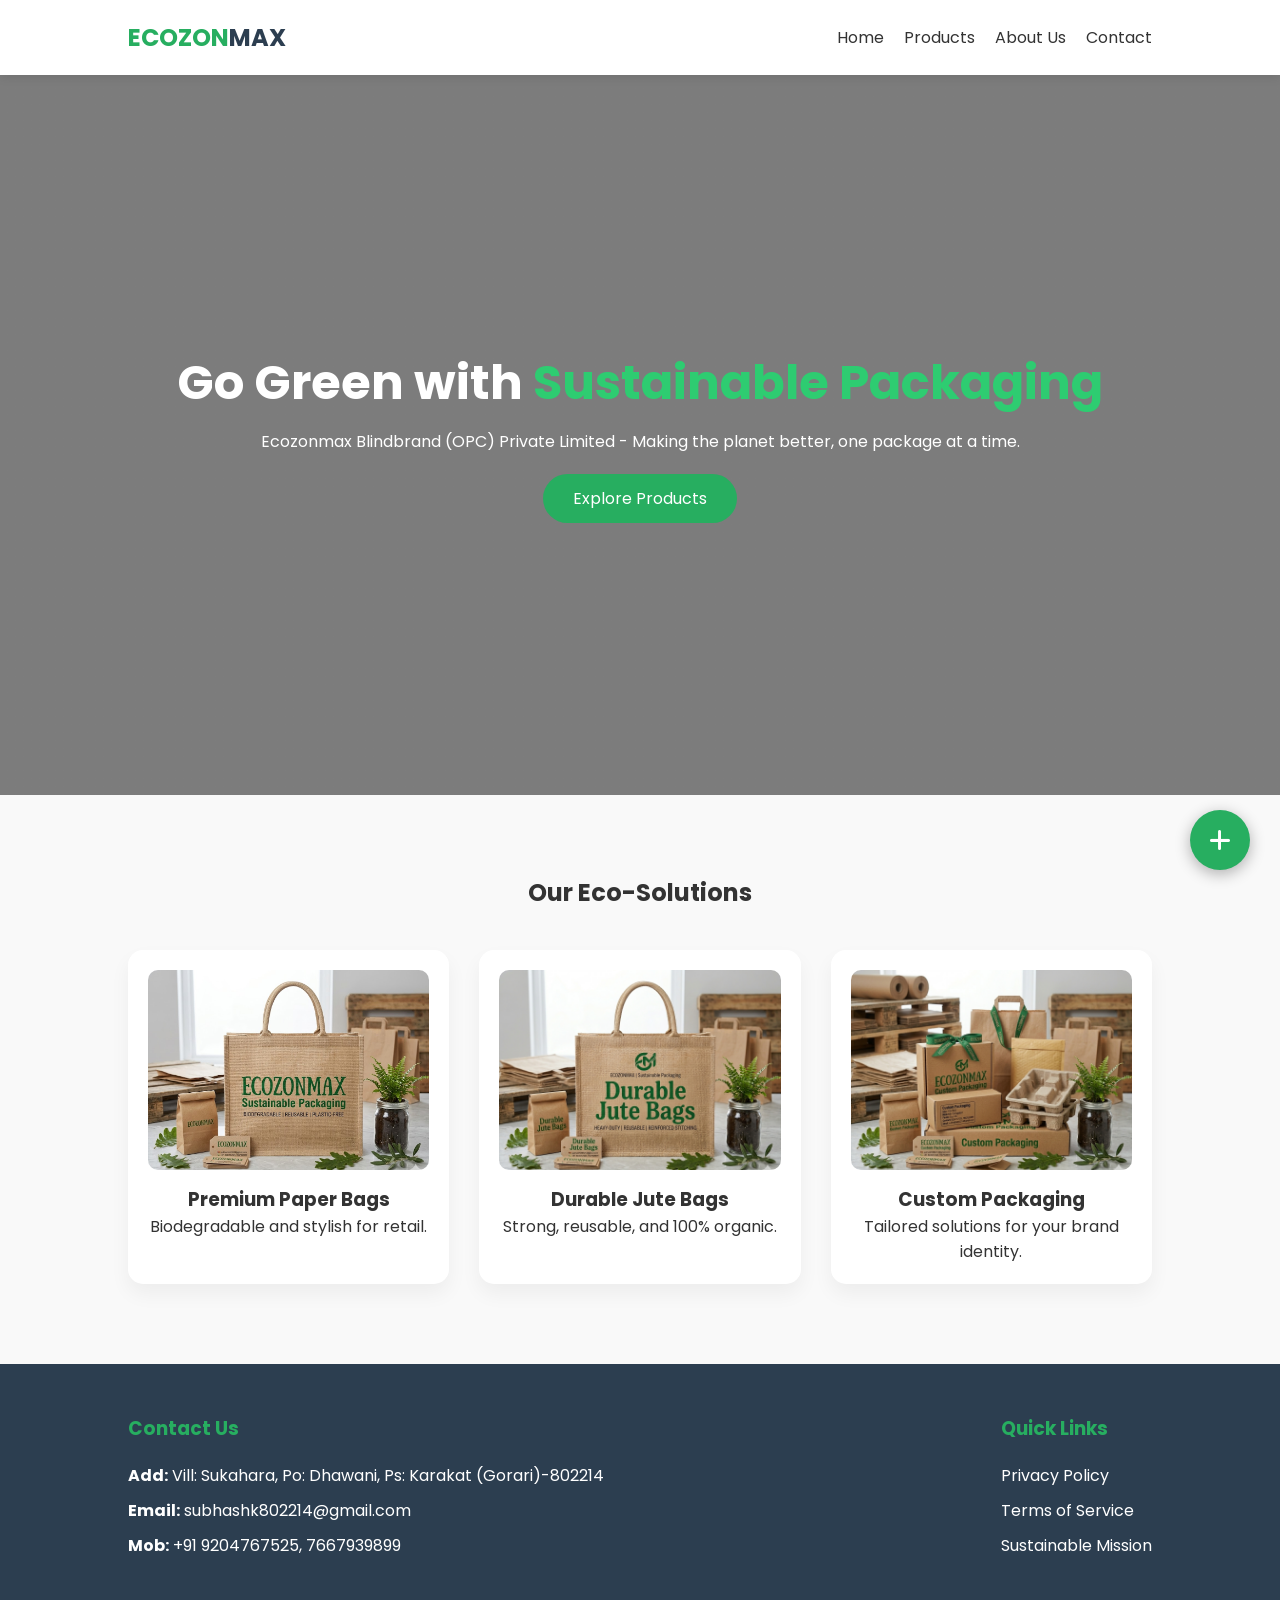
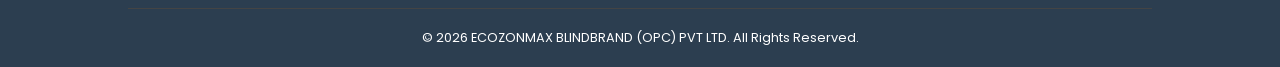
<file: index.html>
<!DOCTYPE html>
<html lang="en">
<head>
    <meta charset="UTF-8">
    <meta name="viewport" content="width=device-width, initial-scale=1.0">
    <title>Ecozonmax | Sustainable Packaging Solutions</title>
    <meta name="description" content="Ecozonmax Blindbrand (OPC) Private Limited - Leading provider of sustainable and eco-friendly packaging solutions.">
    <link rel="stylesheet" href="style.css">
    <link href="https://fonts.googleapis.com/css2?family=Poppins:wght@300;400;700&display=swap" rel="stylesheet">
    <link rel="stylesheet" href="https://cdnjs.cloudflare.com/ajax/libs/font-awesome/6.4.0/css/all.min.css">
    <link rel="stylesheet" href="https://unpkg.com/aos@next/dist/aos.css" />
</head>
<body>

    <nav class="navbar">
        <div class="logo">ECOZON<span>MAX</span></div>
        <ul class="nav-links">
    <li><a href="index.html">Home</a></li>
    <li><a href="index.html#products">Products</a></li>
    <li><a href="about.html">About Us</a></li>
    <li><a href="contact.html">Contact</a></li>
</ul>
    </nav>

    <header id="home" class="hero">
        <div class="hero-content" data-aos="fade-up">
            <h1>Go Green with <span>Sustainable Packaging</span></h1>
            <p>Ecozonmax Blindbrand (OPC) Private Limited - Making the planet better, one package at a time.</p>
            <a href="#products" class="btn">Explore Products</a>
        </div>
    </header>

    <section id="products" class="products">
        <h2 class="section-title">Our Eco-Solutions</h2>
        <div class="product-grid">
            <div class="product-card" data-aos="zoom-in">
                <div class="product-img" style="background-image: url('ecozonmax_01.jpg');"></div>
                <h3>Premium Paper Bags</h3>
                <p>Biodegradable and stylish for retail.</p>
            </div>
            <div class="product-card" data-aos="zoom-in" data-aos-delay="100">
                <div class="product-img" style="background-image: url('ecozonmax_02.png');"></div>
                <h3>Durable Jute Bags</h3>
                <p>Strong, reusable, and 100% organic.</p>
            </div>
            <div class="product-card" data-aos="zoom-in" data-aos-delay="200">
                <div class="product-img" style="background-image: url('ecozonmax_03.png');"></div>
                <h3>Custom Packaging</h3>
                <p>Tailored solutions for your brand identity.</p>
            </div>
        </div>
    </section>

    <footer id="contact" class="footer">
        <div class="footer-container">
            <div class="info" data-aos="fade-right">
                <h3>Contact Us</h3>
                <p><strong>Add:</strong> Vill: Sukahara, Po: Dhawani, Ps: Karakat (Gorari)-802214</p>
                <p><strong>Email:</strong> subhashk802214@gmail.com</p>
                <p><strong>Mob:</strong> +91 9204767525, 7667939899</p>
            </div>
            <div class="footer-info">
                <h3>Quick Links</h3>
                <p><a href="privacy.html" style="color:white; text-decoration:none;">Privacy Policy</a></p>
                <p><a href="terms.html" style="color:white; text-decoration:none;">Terms of Service</a></p>
                <p><a href="mission.html" style="color:white; text-decoration:none;">Sustainable Mission</a></p>
            </div>
        </div>
        <p class="copy">© 2026 ECOZONMAX BLINDBRAND (OPC) PVT LTD. All Rights Reserved.</p>
    </footer>

    <script src="https://unpkg.com/aos@next/dist/aos.js"></script>
    <script>
        AOS.init({ duration: 1000, once: true });
    </script>
    <div class="fab-wrapper">
    <div class="fab-options">
        <div class="fab-opt" onclick="togglePopup('formPopup')">
            <i class="fas fa-file-signature"></i> <span>Enquiry</span>
        </div>
        <div class="fab-opt" onclick="togglePopup('faqPopup')">
            <i class="fas fa-question"></i> <span>FAQ</span>
        </div>
        <a href="https://wa.me/919204767525" class="fab-opt wa-color" target="_blank">
            <i class="fab fa-whatsapp"></i> <span>WhatsApp</span>
        </a>
    </div>
    <div class="fab-main">
        <i class="fas fa-plus"></i>
    </div>
</div>

<div id="formPopup" class="floating-popup" style="display:none;">
    <div class="popup-content">
        <span class="close-p" onclick="togglePopup('formPopup')">&times;</span>
        <h3 style="color:#27ae60; margin-bottom:15px;">Quick Enquiry</h3>
        <form id="enquiryForm">
            <input type="text" placeholder="Your Name" required style="width:100%; margin:10px 0; padding:8px;">
            <input type="tel" placeholder="Mobile Number" required style="width:100%; margin:10px 0; padding:8px;">
            <textarea placeholder="Your Requirement" style="width:100%; margin:10px 0; padding:8px; height:80px;"></textarea>
            <button type="submit" class="btn" style="width:100%; cursor:pointer;">Send Enquiry</button>
        </form>
    </div>
</div>

<div id="faqPopup" class="floating-popup" style="display:none;">
    <div class="popup-content">
        <span class="close-p" onclick="togglePopup('faqPopup')">&times;</span>
        <h3 style="color:#27ae60; margin-bottom:15px;">Common Questions</h3>
        <div class="faq-item" style="text-align:left; border-bottom:1px solid #eee; padding:10px 0;">
            <strong>Q: Minimum Order kya hai?</strong>
            <p>A: Hum 500 units se kam orders bhi lete hain.</p>
        </div>
        <div class="faq-item" style="text-align:left; padding:10px 0;">
            <strong>Q: Delivery kitne din mein hogi?</strong>
            <p>A: Bihar mein 3-5 din aur bahar 7 din tak.</p>
        </div>
    </div>
</div>
<script>
    // Isse window object par set kar dete hain taaki HTML ise kahin se bhi dhoondh le
    window.togglePopup = function(id) {
        var popup = document.getElementById(id);
        if (popup) {
            var isHidden = (popup.style.display === "none" || popup.style.display === "");
            
            // Sab band karo
            var all = document.getElementsByClassName('floating-popup');
            for(var i=0; i<all.length; i++) { all[i].style.display = "none"; }
            
            // Target kholo
            if (isHidden) {
                popup.style.display = "flex";
            }
        } else {
            console.error("Bhai, Popup ID nahi mili: " + id);
        }
    };
</script>
</body>
</html>
</file>
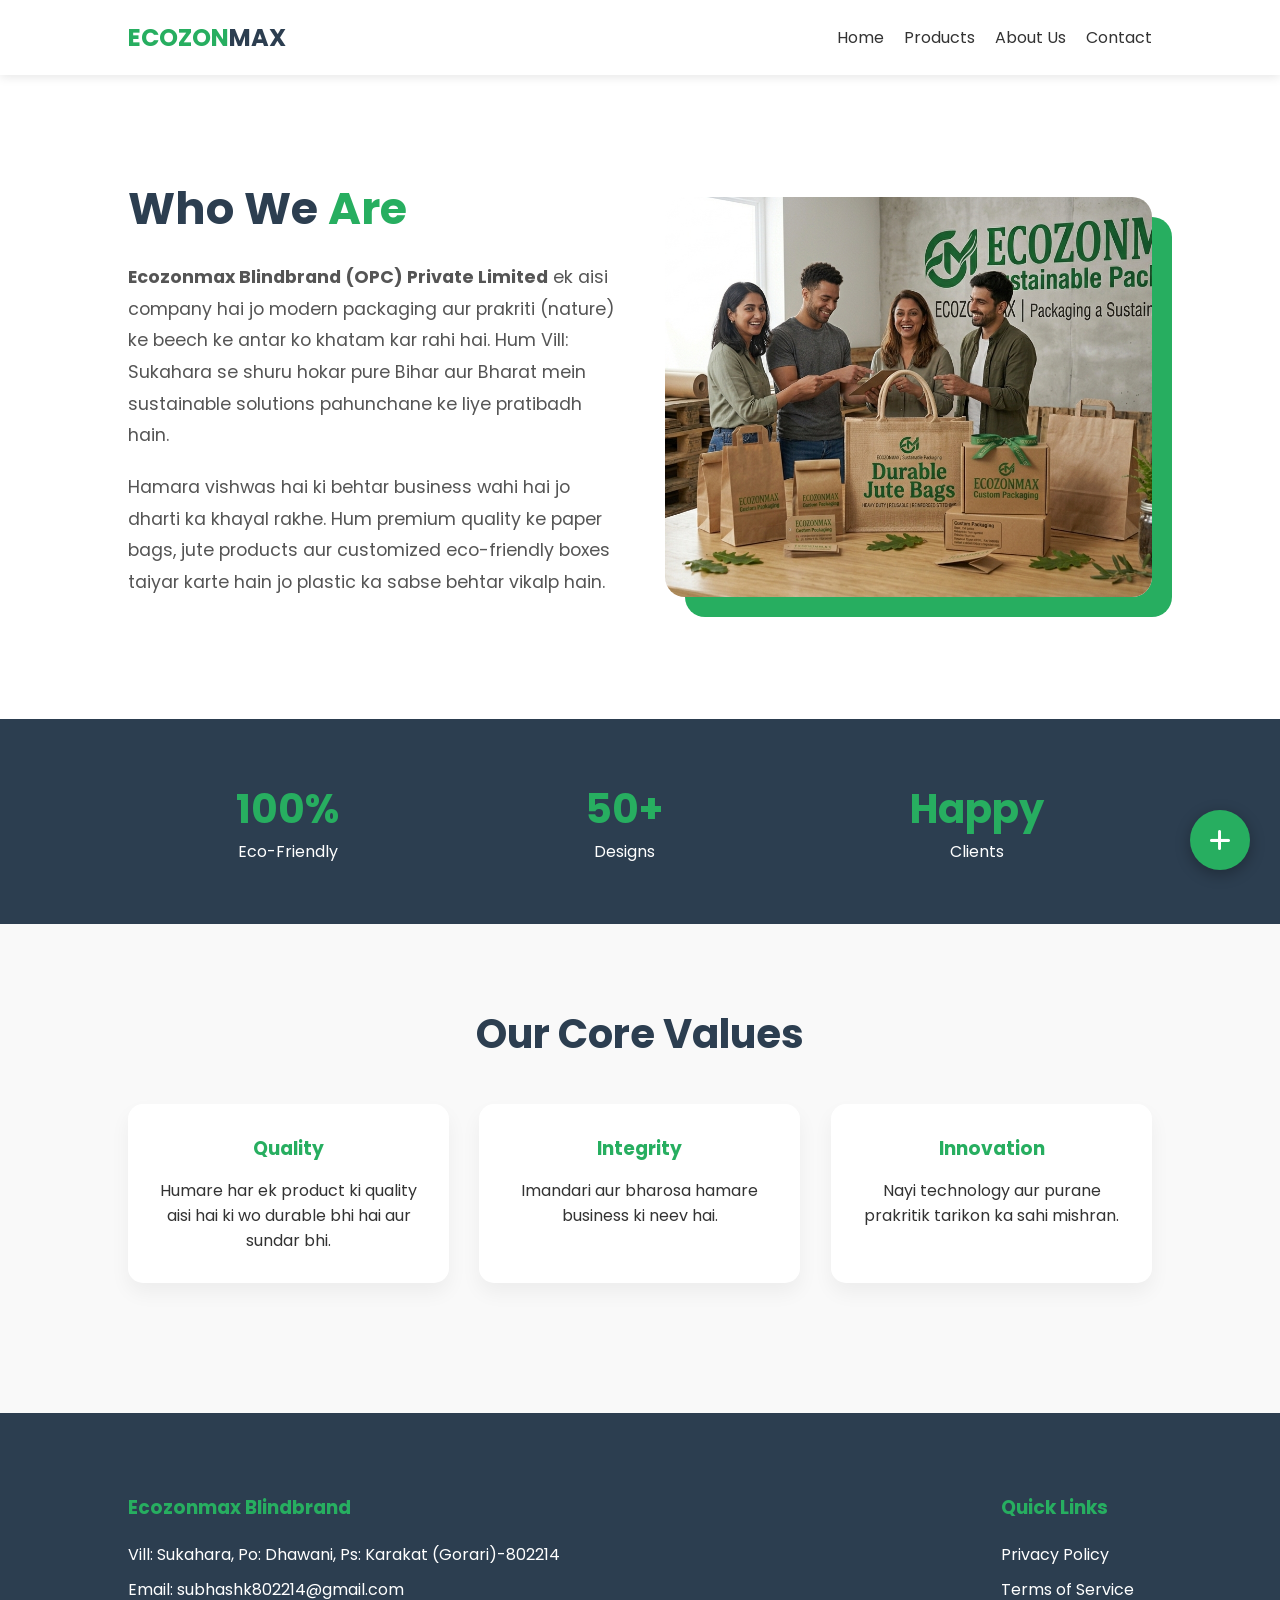
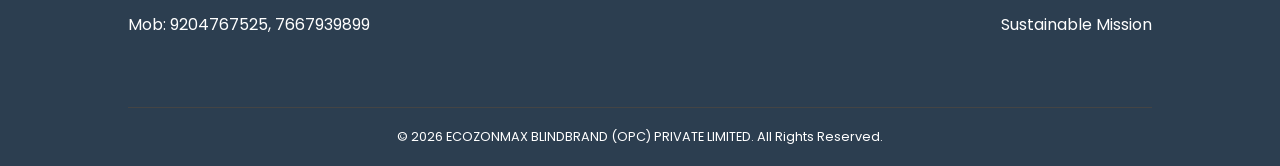
<file: about.html>
<!DOCTYPE html>
<html lang="en">
<head>
    <meta charset="UTF-8">
    <meta name="viewport" content="width=device-width, initial-scale=1.0">
    <title>About Us | Ecozonmax Blindbrand</title>
    <link href="https://fonts.googleapis.com/css2?family=Poppins:wght@300;400;700&display=swap" rel="stylesheet">
    <link rel="stylesheet" href="https://cdnjs.cloudflare.com/ajax/libs/font-awesome/6.4.0/css/all.min.css">
    <link rel="stylesheet" href="https://unpkg.com/aos@next/dist/aos.css" />
    
    <style>
        /* --- CONSISTENT BRAND DESIGN --- */
        * {
            margin: 0;
            padding: 0;
            box-sizing: border-box;
            font-family: 'Poppins', sans-serif;
        }

        body {
            background-color: #f9f9f9;
            color: #333;
            scroll-behavior: smooth;
        }

        /* Navbar */
        .navbar {
            display: flex;
            justify-content: space-between;
            align-items: center;
            padding: 20px 10%;
            background: #fff;
            box-shadow: 0 2px 10px rgba(0,0,0,0.1);
            position: sticky;
            top: 0;
            z-index: 1000;
        }

        .logo {
            font-size: 1.5rem;
            font-weight: bold;
            color: #27ae60;
        }

        .logo span { color: #2c3e50; }

        .nav-links {
            list-style: none;
            display: flex;
        }

        .nav-links li { margin-left: 20px; }

        .nav-links a {
            text-decoration: none;
            color: #333;
            transition: 0.3s;
        }

        .nav-links a:hover { color: #27ae60; }

        /* About Hero Section */
        .about-hero {
            padding: 100px 10%;
            background: #fff;
            display: flex;
            align-items: center;
            justify-content: space-between;
            gap: 50px;
            flex-wrap: wrap;
        }

        .about-text { flex: 1; min-width: 300px; }
        .about-text h1 { font-size: 2.8rem; color: #2c3e50; margin-bottom: 20px; }
        .about-text h1 span { color: #27ae60; }
        .about-text p { font-size: 1.1rem; line-height: 1.8; color: #555; margin-bottom: 20px; }

        .about-image {
            flex: 1;
            min-width: 300px;
            height: 400px;
            background: url('https://images.unsplash.com/photo-1591336395442-7dbef4a65824?auto=format&fit=crop&q=80') center/cover;
            border-radius: 20px;
            box-shadow: 20px 20px 0px #27ae60;
        }

        /* Stats Section */
        .stats {
            background: #2c3e50;
            padding: 60px 10%;
            display: flex;
            justify-content: space-around;
            color: white;
            text-align: center;
            flex-wrap: wrap;
            gap: 30px;
        }

        .stat-item h2 { font-size: 2.5rem; color: #27ae60; }

        /* Our Core Values */
        .values { padding: 80px 10%; text-align: center; }
        .values-grid {
            display: grid;
            grid-template-columns: repeat(auto-fit, minmax(250px, 1fr));
            gap: 30px;
            margin-top: 40px;
        }

        .value-card {
            background: white;
            padding: 30px;
            border-radius: 15px;
            box-shadow: 0 10px 20px rgba(0,0,0,0.05);
            transition: 0.3s;
        }
        .value-card:hover { transform: translateY(-10px); }
        .value-card h3 { color: #27ae60; margin-bottom: 15px; }

        /* Footer */
        .footer {
            background: #2c3e50;
            color: white;
            padding: 80px 10% 20px;
            margin-top: 50px;
        }

        .footer-container {
            display: flex;
            justify-content: space-between;
            flex-wrap: wrap;
            gap: 40px;
        }

        .footer-info h3 { color: #27ae60; margin-bottom: 20px; }
        .footer-info p { color: #ffffff; margin-bottom: 10px; }

        .copy {
            text-align: center;
            margin-top: 60px;
            padding-top: 20px;
            border-top: 1px solid #444;
            font-size: 0.8rem;
            color: #fff;
        }

        @media (max-width: 768px) {
            .nav-links { display: none; }
            .about-text h1 { font-size: 2rem; }
            .about-image { height: 250px; box-shadow: 10px 10px 0px #27ae60; }
        }
        /* Floating Widget Styles */
.fab-wrapper {
    position: fixed; bottom: 30px; right: 30px;
    z-index: 9999; display: flex; flex-direction: column; align-items: flex-end;
}

.fab-main {
    width: 60px; height: 60px; background: #27ae60; border-radius: 50%;
    display: flex; align-items: center; justify-content: center;
    color: white; font-size: 24px; cursor: pointer; box-shadow: 0 4px 15px rgba(0,0,0,0.3);
    transition: 0.3s;
}

.fab-wrapper:hover .fab-main { transform: rotate(45deg); background: #2c3e50; }

.fab-options {
    display: none; flex-direction: column; gap: 15px; margin-bottom: 20px;
    animation: fadeIn 0.3s ease-in-out;
}

.fab-wrapper:hover .fab-options { display: flex; }

.fab-opt {
    background: white; border: none; padding: 10px 15px; border-radius: 30px;
    box-shadow: 0 4px 10px rgba(0,0,0,0.1); display: flex; align-items: center;
    gap: 10px; cursor: pointer; text-decoration: none; color: #333; font-size: 14px;
}

.fab-opt:hover { background: #f0f0f0; color: #27ae60; }
.wa-color i { color: #25d366; }

/* Popups */
.floating-popup {
    display: none; position: fixed; top: 0; left: 0;
    width: 100%; height: 100%; background: rgba(0,0,0,0.6);
    z-index: 10000; align-items: center; justify-content: center;
}

.popup-content {
    background: white; padding: 30px; border-radius: 15px;
    width: 90%; max-width: 400px; position: relative;
}

.close-p { position: absolute; top: 10px; right: 15px; font-size: 25px; cursor: pointer; }

input, textarea { width: 100%; padding: 10px; margin: 10px 0; border: 1px solid #ddd; border-radius: 5px; }

.faq-item { margin-bottom: 15px; border-bottom: 1px solid #eee; padding-bottom: 10px; }

@keyframes fadeIn { from { opacity: 0; transform: translateY(20px); } to { opacity: 1; transform: translateY(0); } }

.floating-popup {
    display: none; /* Default hidden */
    position: fixed;
    top: 0;
    left: 0;
    width: 100%;
    height: 100%;
    background: rgba(0, 0, 0, 0.85) !important; /* Thoda zyada dark background */
    z-index: 999999 !important; /* Sabse upar */
    align-items: center;
    justify-content: center;
}

.popup-content {
    background: white;
    padding: 30px;
    border-radius: 15px;
    width: 90%;
    max-width: 400px;
    position: relative;
    text-align: center;
}

.fab-opt {
    cursor: pointer !important; /* Clickable dikhne ke liye */
}

.close-p {
    position: absolute; top: 10px; right: 20px;
    font-size: 28px; cursor: pointer; color: #333;
}

.btn {
    display: inline-block;
    margin-top: 20px;
    padding: 12px 30px;
    background: #27ae60;
    color: white;
    text-decoration: none;
    border-radius: 50px;
    transition: 0.3s;
}
.btn:hover { background: #219150; transform: translateY(-3px); }

    </style>
</head>
<body>

    <nav class="navbar">
        <div class="logo">ECOZON<span>MAX</span></div>
         <ul class="nav-links">
    <li><a href="index.html">Home</a></li>
    <li><a href="index.html#products">Products</a></li>
    <li><a href="about.html">About Us</a></li>
    <li><a href="contact.html">Contact</a></li>
</ul>
    </nav>

    <section class="about-hero">
        <div class="about-text" data-aos="fade-right">
            <h1>Who We <span>Are</span></h1>
            <p><strong>Ecozonmax Blindbrand (OPC) Private Limited</strong> ek aisi company hai jo modern packaging aur prakriti (nature) ke beech ke antar ko khatam kar rahi hai. Hum Vill: Sukahara se shuru hokar pure Bihar aur Bharat mein sustainable solutions pahunchane ke liye pratibadh hain.</p>
            <p>Hamara vishwas hai ki behtar business wahi hai jo dharti ka khayal rakhe. Hum premium quality ke paper bags, jute products aur customized eco-friendly boxes taiyar karte hain jo plastic ka sabse behtar vikalp hain.</p>
        </div>
        <div class="about-image" data-aos="zoom-in" style="background-image: url('ecozonmax_04.png'); background-size: cover; background-position: center; height: 400px; border-radius: 20px; box-shadow: 20px 20px 0px #27ae60;"></div>
    </section>

    <section class="stats">
        <div class="stat-item" data-aos="fade-up">
            <h2>100%</h2>
            <p>Eco-Friendly</p>
        </div>
        <div class="stat-item" data-aos="fade-up" data-aos-delay="100">
            <h2>50+</h2>
            <p>Designs</p>
        </div>
        <div class="stat-item" data-aos="fade-up" data-aos-delay="200">
            <h2>Happy</h2>
            <p>Clients</p>
        </div>
    </section>

    <section class="values">
        <h2 style="font-size: 2.5rem; color: #2c3e50;">Our Core <span>Values</span></h2>
        <div class="values-grid">
            <div class="value-card" data-aos="flip-left">
                <h3>Quality</h3>
                <p>Humare har ek product ki quality aisi hai ki wo durable bhi hai aur sundar bhi.</p>
            </div>
            <div class="value-card" data-aos="flip-left" data-aos-delay="100">
                <h3>Integrity</h3>
                <p>Imandari aur bharosa hamare business ki neev hai.</p>
            </div>
            <div class="value-card" data-aos="flip-left" data-aos-delay="200">
                <h3>Innovation</h3>
                <p>Nayi technology aur purane prakritik tarikon ka sahi mishran.</p>
            </div>
        </div>
    </section>

    <footer class="footer">
        <div class="footer-container">
            <div class="footer-info">
                <h3>Ecozonmax Blindbrand</h3>
                <p>Vill: Sukahara, Po: Dhawani, Ps: Karakat (Gorari)-802214</p>
                <p>Email: subhashk802214@gmail.com</p>
                <p>Mob: 9204767525, 7667939899</p>
            </div>
            <div class="footer-info">
                <h3>Quick Links</h3>
                <p><a href="privacy.html" style="color:white; text-decoration:none;">Privacy Policy</a></p>
                <p><a href="terms.html" style="color:white; text-decoration:none;">Terms of Service</a></p>
                <p><a href="mission.html" style="color:white; text-decoration:none;">Sustainable Mission</a></p>
            </div>
        </div>
        <p class="copy">© 2026 ECOZONMAX BLINDBRAND (OPC) PRIVATE LIMITED. All Rights Reserved.</p>
    </footer>

    <script src="https://unpkg.com/aos@next/dist/aos.js"></script>
    <script>
        AOS.init({ duration: 1000, once: true });
    </script>

        <div class="fab-wrapper">
    <div class="fab-options">
        <div class="fab-opt" onclick="togglePopup('formPopup')">
            <i class="fas fa-file-signature"></i> <span>Enquiry</span>
        </div>
        <div class="fab-opt" onclick="togglePopup('faqPopup')">
            <i class="fas fa-question"></i> <span>FAQ</span>
        </div>
        <a href="https://wa.me/919204767525" class="fab-opt wa-color" target="_blank">
            <i class="fab fa-whatsapp"></i> <span>WhatsApp</span>
        </a>
    </div>
    <div class="fab-main">
        <i class="fas fa-plus"></i>
    </div>
</div>

<div id="formPopup" class="floating-popup" style="display:none;">
    <div class="popup-content">
        <span class="close-p" onclick="togglePopup('formPopup')">&times;</span>
        <h3 style="color:#27ae60; margin-bottom:15px;">Quick Enquiry</h3>
        <form id="enquiryForm">
            <input type="text" placeholder="Your Name" required style="width:100%; margin:10px 0; padding:8px;">
            <input type="tel" placeholder="Mobile Number" required style="width:100%; margin:10px 0; padding:8px;">
            <textarea placeholder="Your Requirement" style="width:100%; margin:10px 0; padding:8px; height:80px;"></textarea>
            <button type="submit" class="btn" style="width:100%; margin-top: 20px; cursor:pointer;">Send Enquiry</button>
        </form>
    </div>
</div>

<div id="faqPopup" class="floating-popup" style="display:none;">
    <div class="popup-content">
        <span class="close-p" onclick="togglePopup('faqPopup')">&times;</span>
        <h3 style="color:#27ae60; margin-bottom:15px;">Common Questions</h3>
        <div class="faq-item" style="text-align:left; border-bottom:1px solid #eee; padding:10px 0;">
            <strong>Q: Minimum Order kya hai?</strong>
            <p>A: Hum 500 units se kam orders bhi lete hain.</p>
        </div>
        <div class="faq-item" style="text-align:left; padding:10px 0;">
            <strong>Q: Delivery kitne din mein hogi?</strong>
            <p>A: Bihar mein 3-5 din aur bahar 7 din tak.</p>
        </div>
    </div>
</div>
<script>
    // Isse window object par set kar dete hain taaki HTML ise kahin se bhi dhoondh le
    window.togglePopup = function(id) {
        var popup = document.getElementById(id);
        if (popup) {
            var isHidden = (popup.style.display === "none" || popup.style.display === "");
            
            // Sab band karo
            var all = document.getElementsByClassName('floating-popup');
            for(var i=0; i<all.length; i++) { all[i].style.display = "none"; }
            
            // Target kholo
            if (isHidden) {
                popup.style.display = "flex";
            }
        } else {
            console.error("Bhai, Popup ID nahi mili: " + id);
        }
    };
</script>
</body>
</html>
</file>
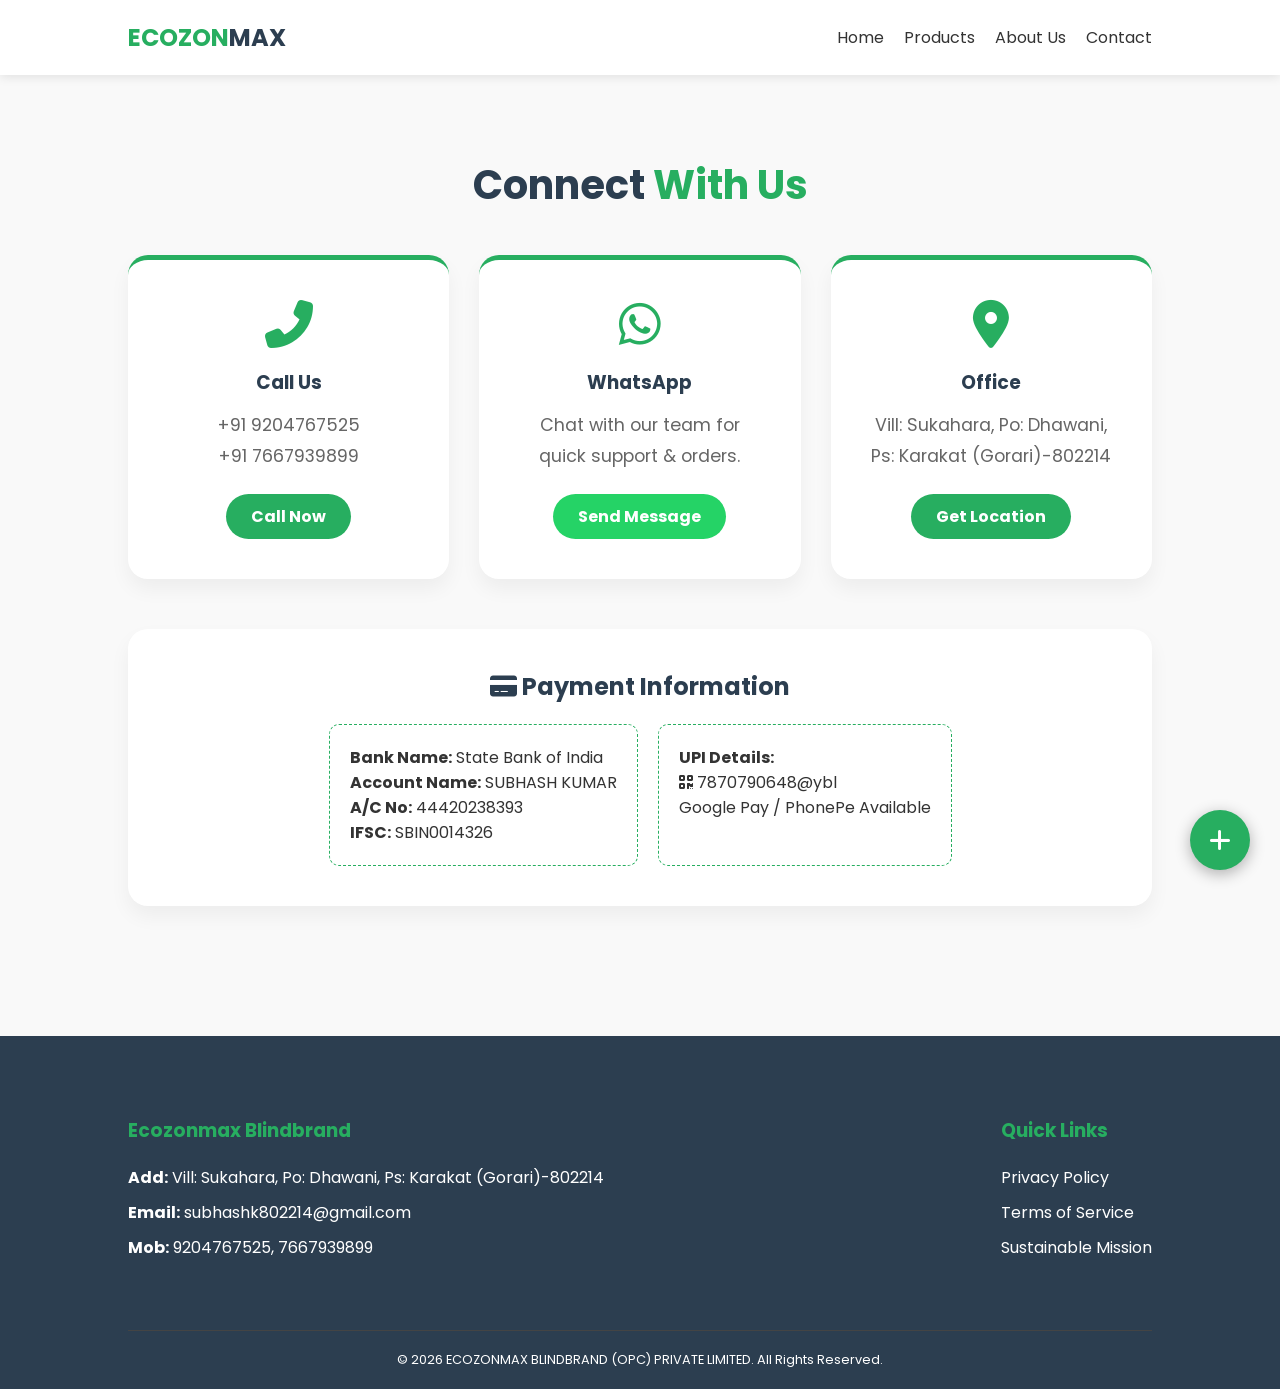
<file: contact.html>
<!DOCTYPE html>
<html lang="en">
<head>
    <meta charset="UTF-8">
    <meta name="viewport" content="width=device-width, initial-scale=1.0">
    <title>Contact Us | Ecozonmax Blindbrand</title>
    <link href="https://fonts.googleapis.com/css2?family=Poppins:wght@300;400;700&display=swap" rel="stylesheet">
    <link rel="stylesheet" href="https://cdnjs.cloudflare.com/ajax/libs/font-awesome/6.4.0/css/all.min.css">
    <link rel="stylesheet" href="https://unpkg.com/aos@next/dist/aos.css" />
    
    <style>
        * {
            margin: 0; padding: 0; box-sizing: border-box;
            font-family: 'Poppins', sans-serif;
        }

        body { background-color: #f9f9f9; color: #333; scroll-behavior: smooth; }

        /* Navbar (Consistent) */
        .navbar {
            display: flex; justify-content: space-between; align-items: center;
            padding: 20px 10%; background: #fff;
            box-shadow: 0 2px 10px rgba(0,0,0,0.1);
            position: sticky; top: 0; z-index: 1000;
        }
        .logo { font-size: 1.5rem; font-weight: bold; color: #27ae60; }
        .logo span { color: #2c3e50; }
        .nav-links { list-style: none; display: flex; }
        .nav-links li { margin-left: 20px; }
        .nav-links a { text-decoration: none; color: #333; transition: 0.3s; }
        .nav-links a:hover { color: #27ae60; }

        /* Contact Section */
        .contact-container { padding: 80px 10%; text-align: center; }
        .section-title { font-size: 2.5rem; margin-bottom: 40px; color: #2c3e50; }
        .section-title span { color: #27ae60; }

        .contact-grid {
            display: grid;
            grid-template-columns: repeat(auto-fit, minmax(300px, 1fr));
            gap: 30px;
        }

        .contact-card {
            background: white;
            padding: 40px;
            border-radius: 20px;
            box-shadow: 0 10px 20px rgba(0,0,0,0.05);
            transition: 0.3s;
            border-top: 5px solid #27ae60;
        }
        .contact-card:hover { transform: translateY(-10px); }
        .contact-card i { font-size: 3rem; color: #27ae60; margin-bottom: 20px; }
        .contact-card h3 { margin-bottom: 15px; color: #2c3e50; }
        .contact-card p { color: #666; margin-bottom: 5px; font-size: 1.1rem; }
        
        .btn-action {
            display: inline-block;
            margin-top: 20px;
            padding: 10px 25px;
            background: #27ae60;
            color: white;
            text-decoration: none;
            border-radius: 50px;
            font-weight: bold;
            transition: 0.3s;
        }
        .btn-action:hover { background: #219150; }
        .wa-btn { background: #25d366; }
        .wa-btn:hover { background: #1eb954; }

        /* Payment Section */
        .payment-info {
            background: #fff;
            margin-top: 50px;
            padding: 40px;
            border-radius: 20px;
            box-shadow: 0 10px 20px rgba(0,0,0,0.05);
            text-align: left;
        }
        .payment-info h2 { color: #2c3e50; margin-bottom: 20px; text-align: center; }
        .bank-details { display: flex; flex-wrap: wrap; gap: 20px; justify-content: center; }
        .bank-box { border: 1px dashed #27ae60; padding: 20px; border-radius: 10px; min-width: 280px; }

        /* Footer */
        .footer {
            background: #2c3e50;
            color: white;
            padding: 80px 10% 20px;
            margin-top: 50px;
        }

        .footer-container {
            display: flex;
            justify-content: space-between;
            flex-wrap: wrap;
            gap: 40px;
        }

        .footer-info h3 { color: #27ae60; margin-bottom: 20px; }
        .footer-info p { color: #ffffff; margin-bottom: 10px; }

        .copy {
            text-align: center;
            margin-top: 60px;
            padding-top: 20px;
            border-top: 1px solid #444;
            font-size: 0.8rem;
            color: #fff;
        }

        @media (max-width: 768px) { .nav-links { display: none; } }

        /* Floating Widget Styles */
.fab-wrapper {
    position: fixed; bottom: 30px; right: 30px;
    z-index: 9999; display: flex; flex-direction: column; align-items: flex-end;
}

.fab-main {
    width: 60px; height: 60px; background: #27ae60; border-radius: 50%;
    display: flex; align-items: center; justify-content: center;
    color: white; font-size: 24px; cursor: pointer; box-shadow: 0 4px 15px rgba(0,0,0,0.3);
    transition: 0.3s;
}

.fab-wrapper:hover .fab-main { transform: rotate(45deg); background: #2c3e50; }

.fab-options {
    display: none; flex-direction: column; gap: 15px; margin-bottom: 20px;
    animation: fadeIn 0.3s ease-in-out;
}

.fab-wrapper:hover .fab-options { display: flex; }

.fab-opt {
    background: white; border: none; padding: 10px 15px; border-radius: 30px;
    box-shadow: 0 4px 10px rgba(0,0,0,0.1); display: flex; align-items: center;
    gap: 10px; cursor: pointer; text-decoration: none; color: #333; font-size: 14px;
}

.fab-opt:hover { background: #f0f0f0; color: #27ae60; }
.wa-color i { color: #25d366; }

/* Popups */
.floating-popup {
    display: none; position: fixed; top: 0; left: 0;
    width: 100%; height: 100%; background: rgba(0,0,0,0.6);
    z-index: 10000; align-items: center; justify-content: center;
}

.btn {
    display: inline-block;
    margin-top: 20px;
    padding: 12px 30px;
    background: #27ae60;
    color: white;
    text-decoration: none;
    border-radius: 50px;
    transition: 0.3s;
}
.btn:hover { background: #219150; transform: translateY(-3px); }

.popup-content {
    background: white; padding: 30px; border-radius: 15px;
    width: 90%; max-width: 400px; position: relative;
}

.close-p { position: absolute; top: 10px; right: 15px; font-size: 25px; cursor: pointer; }

input, textarea { width: 100%; padding: 10px; margin: 10px 0; border: 1px solid #ddd; border-radius: 5px; }

.faq-item { margin-bottom: 15px; border-bottom: 1px solid #eee; padding-bottom: 10px; }

@keyframes fadeIn { from { opacity: 0; transform: translateY(20px); } to { opacity: 1; transform: translateY(0); } }
    </style>
</head>
<body>

    <nav class="navbar">
        <div class="logo">ECOZON<span>MAX</span></div>
        <ul class="nav-links">
    <li><a href="index.html">Home</a></li>
    <li><a href="index.html#products">Products</a></li>
    <li><a href="about.html">About Us</a></li>
    <li><a href="contact.html">Contact</a></li>
</ul>
    </nav>

    <section class="contact-container">
        <h1 class="section-title" data-aos="fade-down">Connect <span>With Us</span></h1>
        
        <div class="contact-grid">
            <div class="contact-card" data-aos="fade-up">
                <i class="fas fa-phone-alt"></i>
                <h3>Call Us</h3>
                <p>+91 9204767525</p>
                <p>+91 7667939899</p>
                <a href="tel:+919204767525" class="btn-action">Call Now</a>
            </div>

            <div class="contact-card" data-aos="fade-up" data-aos-delay="100">
                <i class="fab fa-whatsapp"></i>
                <h3>WhatsApp</h3>
                <p>Chat with our team for</p>
                <p>quick support & orders.</p>
                <a href="https://wa.me/919204767525" class="btn-action wa-btn">Send Message</a>
            </div>

            <div class="contact-card" data-aos="fade-up" data-aos-delay="200">
                <i class="fas fa-map-marker-alt"></i>
                <h3>Office</h3>
                <p>Vill: Sukahara, Po: Dhawani,</p>
                <p>Ps: Karakat (Gorari)-802214</p>
                <a href="https://www.google.com/maps/place/Gorari,+Bihar+802214/@25.1203235,84.2524531,13z/" target="_blank" class="btn-action">Get Location</a>
            </div>
        </div>

        <div class="payment-info" data-aos="zoom-in">
            <h2><i class="fas fa-credit-card"></i> Payment Information</h2>
            <div class="bank-details">
                <div class="bank-box">
                    <p><strong>Bank Name:</strong> State Bank of India </p>
                    <p><strong>Account Name:</strong> SUBHASH KUMAR</p>
                    <p><strong>A/C No:</strong> 44420238393</p>
                    <p><strong>IFSC:</strong> SBIN0014326</p>
                </div>
                <div class="bank-box">
                    <p><strong>UPI Details:</strong></p>
                    <p><i class="fas fa-qrcode"></i> 7870790648@ybl</p>
                    <p>Google Pay / PhonePe Available</p>
                </div>
            </div>
        </div>
    </section>

   <footer class="footer">
        <div class="footer-container">
            <div class="footer-info">
                <h3>Ecozonmax Blindbrand</h3>
                <p><strong>Add:</strong> Vill: Sukahara, Po: Dhawani, Ps: Karakat (Gorari)-802214</p>
                <p><strong>Email:</strong> subhashk802214@gmail.com</p>
                <p><strong>Mob:</strong> 9204767525, 7667939899</p>
            </div>
            <div class="footer-info">
                <h3>Quick Links</h3>
                <p><a href="privacy.html" style="color:white; text-decoration:none;">Privacy Policy</a></p>
                <p><a href="terms.html" style="color:white; text-decoration:none;">Terms of Service</a></p>
                <p><a href="mission.html" style="color:white; text-decoration:none;">Sustainable Mission</a></p>
            </div>
        </div>
        <p class="copy">© 2026 ECOZONMAX BLINDBRAND (OPC) PRIVATE LIMITED. All Rights Reserved.</p>
    </footer>

    <script src="https://unpkg.com/aos@next/dist/aos.js"></script>
    <script>AOS.init({ duration: 1000, once: true });</script>
            <div class="fab-wrapper">
    <div class="fab-options">
        <div class="fab-opt" onclick="togglePopup('formPopup')">
            <i class="fas fa-file-signature"></i> <span>Enquiry</span>
        </div>
        <div class="fab-opt" onclick="togglePopup('faqPopup')">
            <i class="fas fa-question"></i> <span>FAQ</span>
        </div>
        <a href="https://wa.me/919204767525" class="fab-opt wa-color" target="_blank">
            <i class="fab fa-whatsapp"></i> <span>WhatsApp</span>
        </a>
    </div>
    <div class="fab-main">
        <i class="fas fa-plus"></i>
    </div>
</div>

<div id="formPopup" class="floating-popup" style="display:none;">
    <div class="popup-content">
        <span class="close-p" onclick="togglePopup('formPopup')">&times;</span>
        <h3 style="color:#27ae60; margin-bottom:15px;">Quick Enquiry</h3>
        <form id="enquiryForm">
            <input type="text" placeholder="Your Name" required style="width:100%; margin:10px 0; padding:8px;">
            <input type="tel" placeholder="Mobile Number" required style="width:100%; margin:10px 0; padding:8px;">
            <textarea placeholder="Your Requirement" style="width:100%; margin:10px 0; padding:8px; height:80px;"></textarea>
            <button type="submit" class="btn" style="width:100%; margin-top: 20px; cursor:pointer;">Send Enquiry</button>
        </form>
    </div>
</div>

<div id="faqPopup" class="floating-popup" style="display:none;">
    <div class="popup-content">
        <span class="close-p" onclick="togglePopup('faqPopup')">&times;</span>
        <h3 style="color:#27ae60; margin-bottom:15px;">Common Questions</h3>
        <div class="faq-item" style="text-align:left; border-bottom:1px solid #eee; padding:10px 0;">
            <strong>Q: Minimum Order kya hai?</strong>
            <p>A: Hum 500 units se kam orders bhi lete hain.</p>
        </div>
        <div class="faq-item" style="text-align:left; padding:10px 0;">
            <strong>Q: Delivery kitne din mein hogi?</strong>
            <p>A: Bihar mein 3-5 din aur bahar 7 din tak.</p>
        </div>
    </div>
</div>
<script>
    // Isse window object par set kar dete hain taaki HTML ise kahin se bhi dhoondh le
    window.togglePopup = function(id) {
        var popup = document.getElementById(id);
        if (popup) {
            var isHidden = (popup.style.display === "none" || popup.style.display === "");
            
            // Sab band karo
            var all = document.getElementsByClassName('floating-popup');
            for(var i=0; i<all.length; i++) { all[i].style.display = "none"; }
            
            // Target kholo
            if (isHidden) {
                popup.style.display = "flex";
            }
        } else {
            console.error("Bhai, Popup ID nahi mili: " + id);
        }
    };
</script>
</body>
</html>
</file>
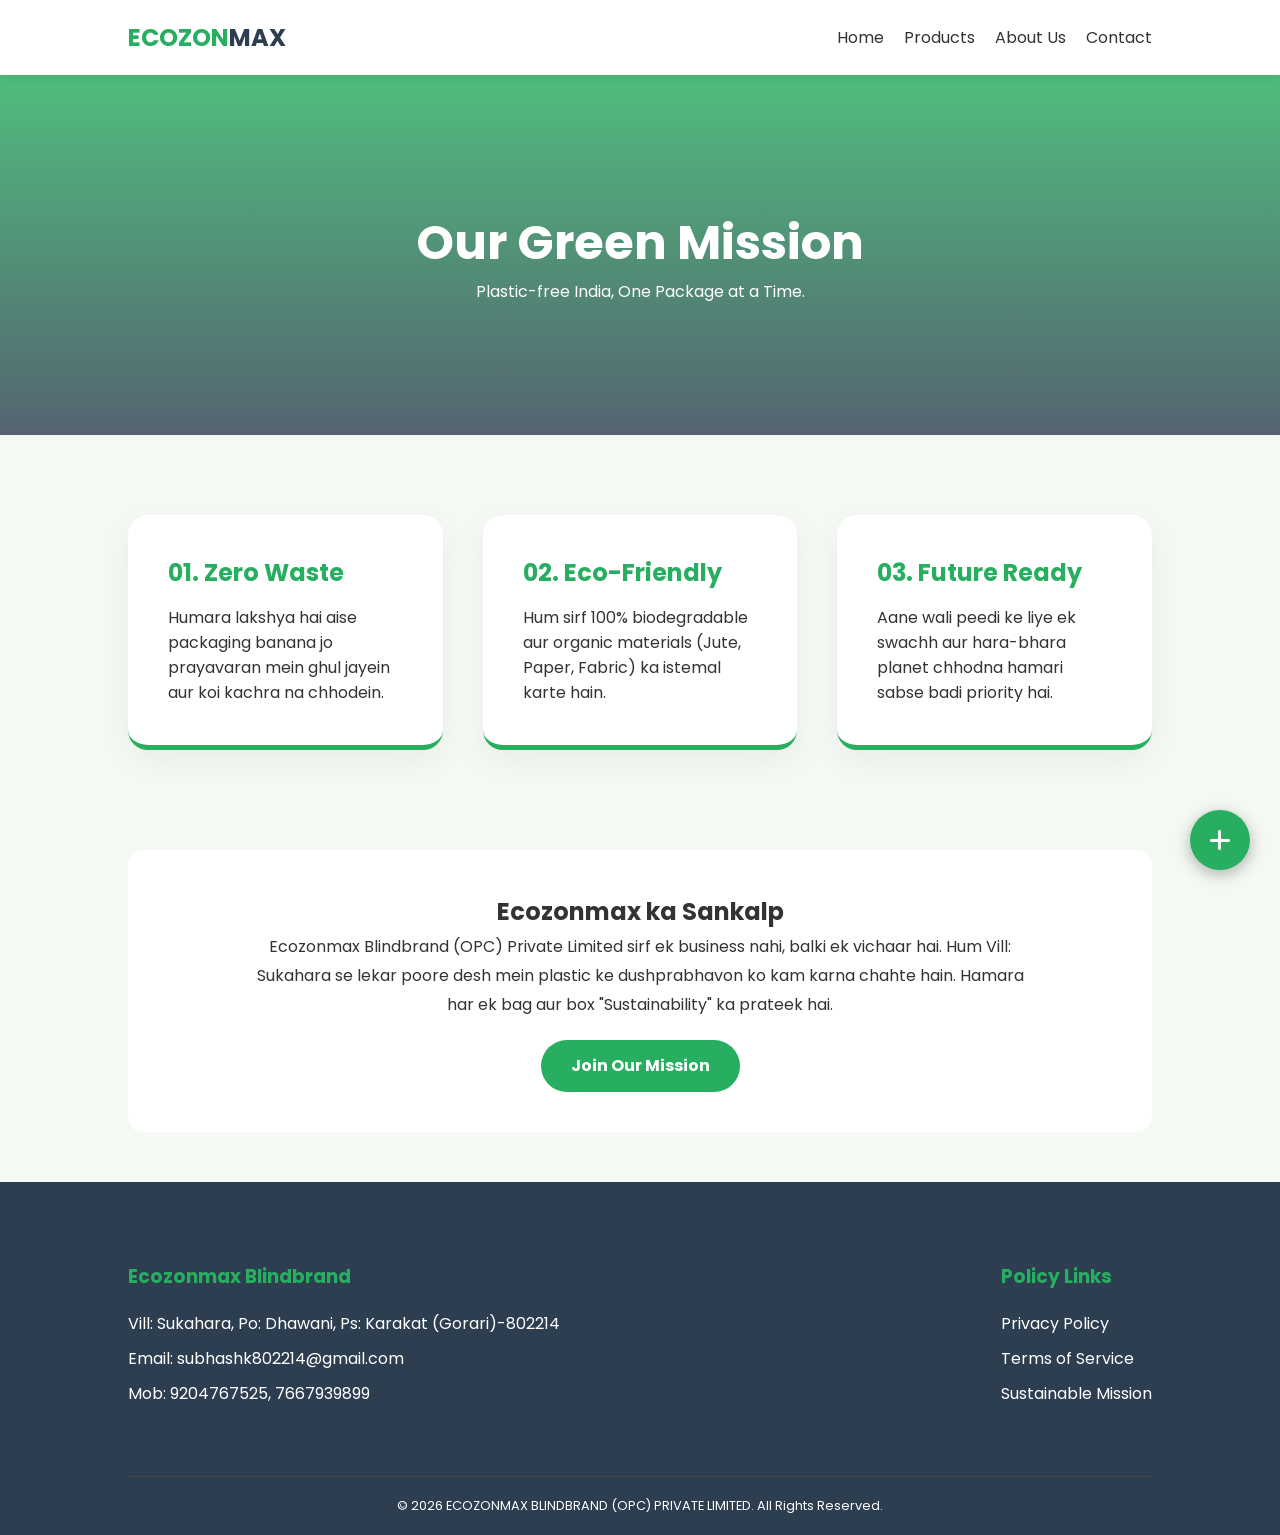
<file: mission.html>
<!DOCTYPE html>
<html lang="en">
<head>
    <meta charset="UTF-8">
    <meta name="viewport" content="width=device-width, initial-scale=1.0">
    <title>Sustainable Mission | Ecozonmax Blindbrand</title>
    <link href="https://fonts.googleapis.com/css2?family=Poppins:wght@300;400;700&display=swap" rel="stylesheet">
    <link rel="stylesheet" href="https://cdnjs.cloudflare.com/ajax/libs/font-awesome/6.4.0/css/all.min.css">
    <link rel="stylesheet" href="https://unpkg.com/aos@next/dist/aos.css" />
    
    <style>
        /* --- CONSISTENT BRAND DESIGN --- */
        * {
            margin: 0;
            padding: 0;
            box-sizing: border-box;
            font-family: 'Poppins', sans-serif;
        }

        body {
            background-color: #f4f9f4; /* Light Greenish Tint */
            color: #333;
            scroll-behavior: smooth;
        }

        /* Navbar */
        .navbar {
            display: flex;
            justify-content: space-between;
            align-items: center;
            padding: 20px 10%;
            background: #fff;
            box-shadow: 0 2px 10px rgba(0,0,0,0.1);
            position: sticky;
            top: 0;
            z-index: 1000;
        }

        .logo {
            font-size: 1.5rem;
            font-weight: bold;
            color: #27ae60;
        }

        .logo span { color: #2c3e50; }

        .nav-links {
            list-style: none;
            display: flex;
        }

        .nav-links li { margin-left: 20px; }

        .nav-links a {
            text-decoration: none;
            color: #333;
            transition: 0.3s;
        }

        .nav-links a:hover { color: #27ae60; }

        /* Mission Header */
        .mission-hero {
            background: linear-gradient(rgba(39, 174, 96, 0.8), rgba(44, 62, 80, 0.8)), url('https://images.unsplash.com/photo-1542601906-973ad1ee5f5e?auto=format&fit=crop&q=80');
            background-size: cover;
            background-position: center;
            height: 40vh;
            display: flex;
            align-items: center;
            justify-content: center;
            color: white;
            text-align: center;
        }

        .mission-hero h1 { font-size: 3rem; }

        /* Content Section */
        .mission-container {
            padding: 80px 10%;
            display: grid;
            grid-template-columns: repeat(auto-fit, minmax(300px, 1fr));
            gap: 40px;
        }

        .mission-card {
            background: white;
            padding: 40px;
            border-radius: 20px;
            box-shadow: 0 10px 30px rgba(0,0,0,0.05);
            transition: 0.3s;
            border-bottom: 5px solid #27ae60;
        }

        .mission-card:hover { transform: translateY(-10px); }

        .mission-card h2 { color: #27ae60; margin-bottom: 15px; }

        .mission-text {
            padding: 40px 10%;
            background: white;
            margin: 20px 10% 50px;
            border-radius: 15px;
            line-height: 1.8;
            text-align: center;
        }

        .btn {
            display: inline-block;
            margin-top: 20px;
            padding: 12px 35px;
            background: #27ae60;
            color: white;
            text-decoration: none;
            border-radius: 50px;
            font-weight: bold;
        }

        /* Footer */
        .footer {
            background: #2c3e50;
            color: white;
            padding: 80px 10% 20px;
        }

        .footer-container {
            display: flex;
            justify-content: space-between;
            flex-wrap: wrap;
            gap: 40px;
        }

        .footer-info h3 { color: #27ae60; margin-bottom: 20px; }
        .footer-info p { color: #ffffff; margin-bottom: 10px; }

        .copy {
            text-align: center;
            margin-top: 60px;
            padding-top: 20px;
            border-top: 1px solid #444;
            font-size: 0.8rem;
        }

        @media (max-width: 768px) {
            .nav-links { display: none; }
            .mission-hero h1 { font-size: 2rem; }
        }
        /* Floating Widget Styles */
.fab-wrapper {
    position: fixed; bottom: 30px; right: 30px;
    z-index: 9999; display: flex; flex-direction: column; align-items: flex-end;
}

.fab-main {
    width: 60px; height: 60px; background: #27ae60; border-radius: 50%;
    display: flex; align-items: center; justify-content: center;
    color: white; font-size: 24px; cursor: pointer; box-shadow: 0 4px 15px rgba(0,0,0,0.3);
    transition: 0.3s;
}

.fab-wrapper:hover .fab-main { transform: rotate(45deg); background: #2c3e50; }

.fab-options {
    display: none; flex-direction: column; gap: 15px; margin-bottom: 20px;
    animation: fadeIn 0.3s ease-in-out;
}

.fab-wrapper:hover .fab-options { display: flex; }

.fab-opt {
    background: white; border: none; padding: 10px 15px; border-radius: 30px;
    box-shadow: 0 4px 10px rgba(0,0,0,0.1); display: flex; align-items: center;
    gap: 10px; cursor: pointer; text-decoration: none; color: #333; font-size: 14px;
}

.fab-opt:hover { background: #f0f0f0; color: #27ae60; }
.wa-color i { color: #25d366; }

/* Popups */
.floating-popup {
    display: none; position: fixed; top: 0; left: 0;
    width: 100%; height: 100%; background: rgba(0,0,0,0.6);
    z-index: 10000; align-items: center; justify-content: center;
}

.popup-content {
    background: white; padding: 30px; border-radius: 15px;
    width: 90%; max-width: 400px; position: relative;
}

.btn {
    display: inline-block;
    margin-top: 20px;
    padding: 12px 30px;
    background: #27ae60;
    color: white;
    text-decoration: none;
    border-radius: 50px;
    transition: 0.3s;
}
.btn:hover { background: #219150; transform: translateY(-3px); }

.close-p { position: absolute; top: 10px; right: 15px; font-size: 25px; cursor: pointer; }

input, textarea { width: 100%; padding: 10px; margin: 10px 0; border: 1px solid #ddd; border-radius: 5px; }

.faq-item { margin-bottom: 15px; border-bottom: 1px solid #eee; padding-bottom: 10px; }

@keyframes fadeIn { from { opacity: 0; transform: translateY(20px); } to { opacity: 1; transform: translateY(0); } }
    </style>
</head>
<body>

    <nav class="navbar">
        <div class="logo">ECOZON<span>MAX</span></div>
        <ul class="nav-links">
    <li><a href="index.html">Home</a></li>
    <li><a href="index.html#products">Products</a></li>
    <li><a href="about.html">About Us</a></li>
    <li><a href="contact.html">Contact</a></li>
</ul>
    </nav>

    <header class="mission-hero">
        <div data-aos="zoom-in">
            <h1>Our <span>Green</span> Mission</h1>
            <p>Plastic-free India, One Package at a Time.</p>
        </div>
    </header>

    <section class="mission-container">
        <div class="mission-card" data-aos="fade-up">
            <h2>01. Zero Waste</h2>
            <p>Humara lakshya hai aise packaging banana jo prayavaran mein ghul jayein aur koi kachra na chhodein.</p>
        </div>
        <div class="mission-card" data-aos="fade-up" data-aos-delay="100">
            <h2>02. Eco-Friendly</h2>
            <p>Hum sirf 100% biodegradable aur organic materials (Jute, Paper, Fabric) ka istemal karte hain.</p>
        </div>
        <div class="mission-card" data-aos="fade-up" data-aos-delay="200">
            <h2>03. Future Ready</h2>
            <p>Aane wali peedi ke liye ek swachh aur hara-bhara planet chhodna hamari sabse badi priority hai.</p>
        </div>
    </section>

    <div class="mission-text" data-aos="fade-right">
        <h2>Ecozonmax ka Sankalp</h2>
        <p>Ecozonmax Blindbrand (OPC) Private Limited sirf ek business nahi, balki ek vichaar hai. Hum Vill: Sukahara se lekar poore desh mein plastic ke dushprabhavon ko kam karna chahte hain. Hamara har ek bag aur box "Sustainability" ka prateek hai.</p>
        <a href="index.html#contact" class="btn">Join Our Mission</a>
    </div>

    <footer class="footer">
        <div class="footer-container">
            <div class="footer-info">
                <h3>Ecozonmax Blindbrand</h3>
                <p>Vill: Sukahara, Po: Dhawani, Ps: Karakat (Gorari)-802214</p>
                <p>Email: subhashk802214@gmail.com</p>
                <p>Mob: 9204767525, 7667939899</p>
            </div>
            <div class="footer-info">
                <h3>Policy Links</h3>
                <p><a href="privacy.html" style="color:white; text-decoration:none;">Privacy Policy</a></p>
                <p><a href="terms.html" style="color:white; text-decoration:none;">Terms of Service</a></p>
                <p><a href="mission.html" style="color:white; text-decoration:none;">Sustainable Mission</a></p>
            </div>
        </div>
        <p class="copy">© 2026 ECOZONMAX BLINDBRAND (OPC) PRIVATE LIMITED. All Rights Reserved.</p>
    </footer>

    <script src="https://unpkg.com/aos@next/dist/aos.js"></script>
    <script>
        AOS.init({ duration: 1000, once: true });
    </script>
    <div class="fab-wrapper">
    <div class="fab-options">
        <div class="fab-opt" onclick="togglePopup('formPopup')">
            <i class="fas fa-file-signature"></i> <span>Enquiry</span>
        </div>
        <div class="fab-opt" onclick="togglePopup('faqPopup')">
            <i class="fas fa-question"></i> <span>FAQ</span>
        </div>
        <a href="https://wa.me/919204767525" class="fab-opt wa-color" target="_blank">
            <i class="fab fa-whatsapp"></i> <span>WhatsApp</span>
        </a>
    </div>
    <div class="fab-main">
        <i class="fas fa-plus"></i>
    </div>
</div>

<div id="formPopup" class="floating-popup" style="display:none;">
    <div class="popup-content">
        <span class="close-p" onclick="togglePopup('formPopup')">&times;</span>
        <h3 style="color:#27ae60; margin-bottom:15px;">Quick Enquiry</h3>
        <form id="enquiryForm">
            <input type="text" placeholder="Your Name" required style="width:100%; margin:10px 0; padding:8px;">
            <input type="tel" placeholder="Mobile Number" required style="width:100%; margin:10px 0; padding:8px;">
            <textarea placeholder="Your Requirement" style="width:100%; margin:10px 0; padding:8px; height:80px;"></textarea>
            <button type="submit" class="btn" style="width:100%; margin-top: 20px; cursor:pointer;">Send Enquiry</button>
        </form>
    </div>
</div>

<div id="faqPopup" class="floating-popup" style="display:none;">
    <div class="popup-content">
        <span class="close-p" onclick="togglePopup('faqPopup')">&times;</span>
        <h3 style="color:#27ae60; margin-bottom:15px;">Common Questions</h3>
        <div class="faq-item" style="text-align:left; border-bottom:1px solid #eee; padding:10px 0;">
            <strong>Q: Minimum Order kya hai?</strong>
            <p>A: Hum 500 units se kam orders bhi lete hain.</p>
        </div>
        <div class="faq-item" style="text-align:left; padding:10px 0;">
            <strong>Q: Delivery kitne din mein hogi?</strong>
            <p>A: Bihar mein 3-5 din aur bahar 7 din tak.</p>
        </div>
    </div>
</div>
<script>
    // Isse window object par set kar dete hain taaki HTML ise kahin se bhi dhoondh le
    window.togglePopup = function(id) {
        var popup = document.getElementById(id);
        if (popup) {
            var isHidden = (popup.style.display === "none" || popup.style.display === "");
            
            // Sab band karo
            var all = document.getElementsByClassName('floating-popup');
            for(var i=0; i<all.length; i++) { all[i].style.display = "none"; }
            
            // Target kholo
            if (isHidden) {
                popup.style.display = "flex";
            }
        } else {
            console.error("Bhai, Popup ID nahi mili: " + id);
        }
    };
</script>
</body>
</html>
</file>
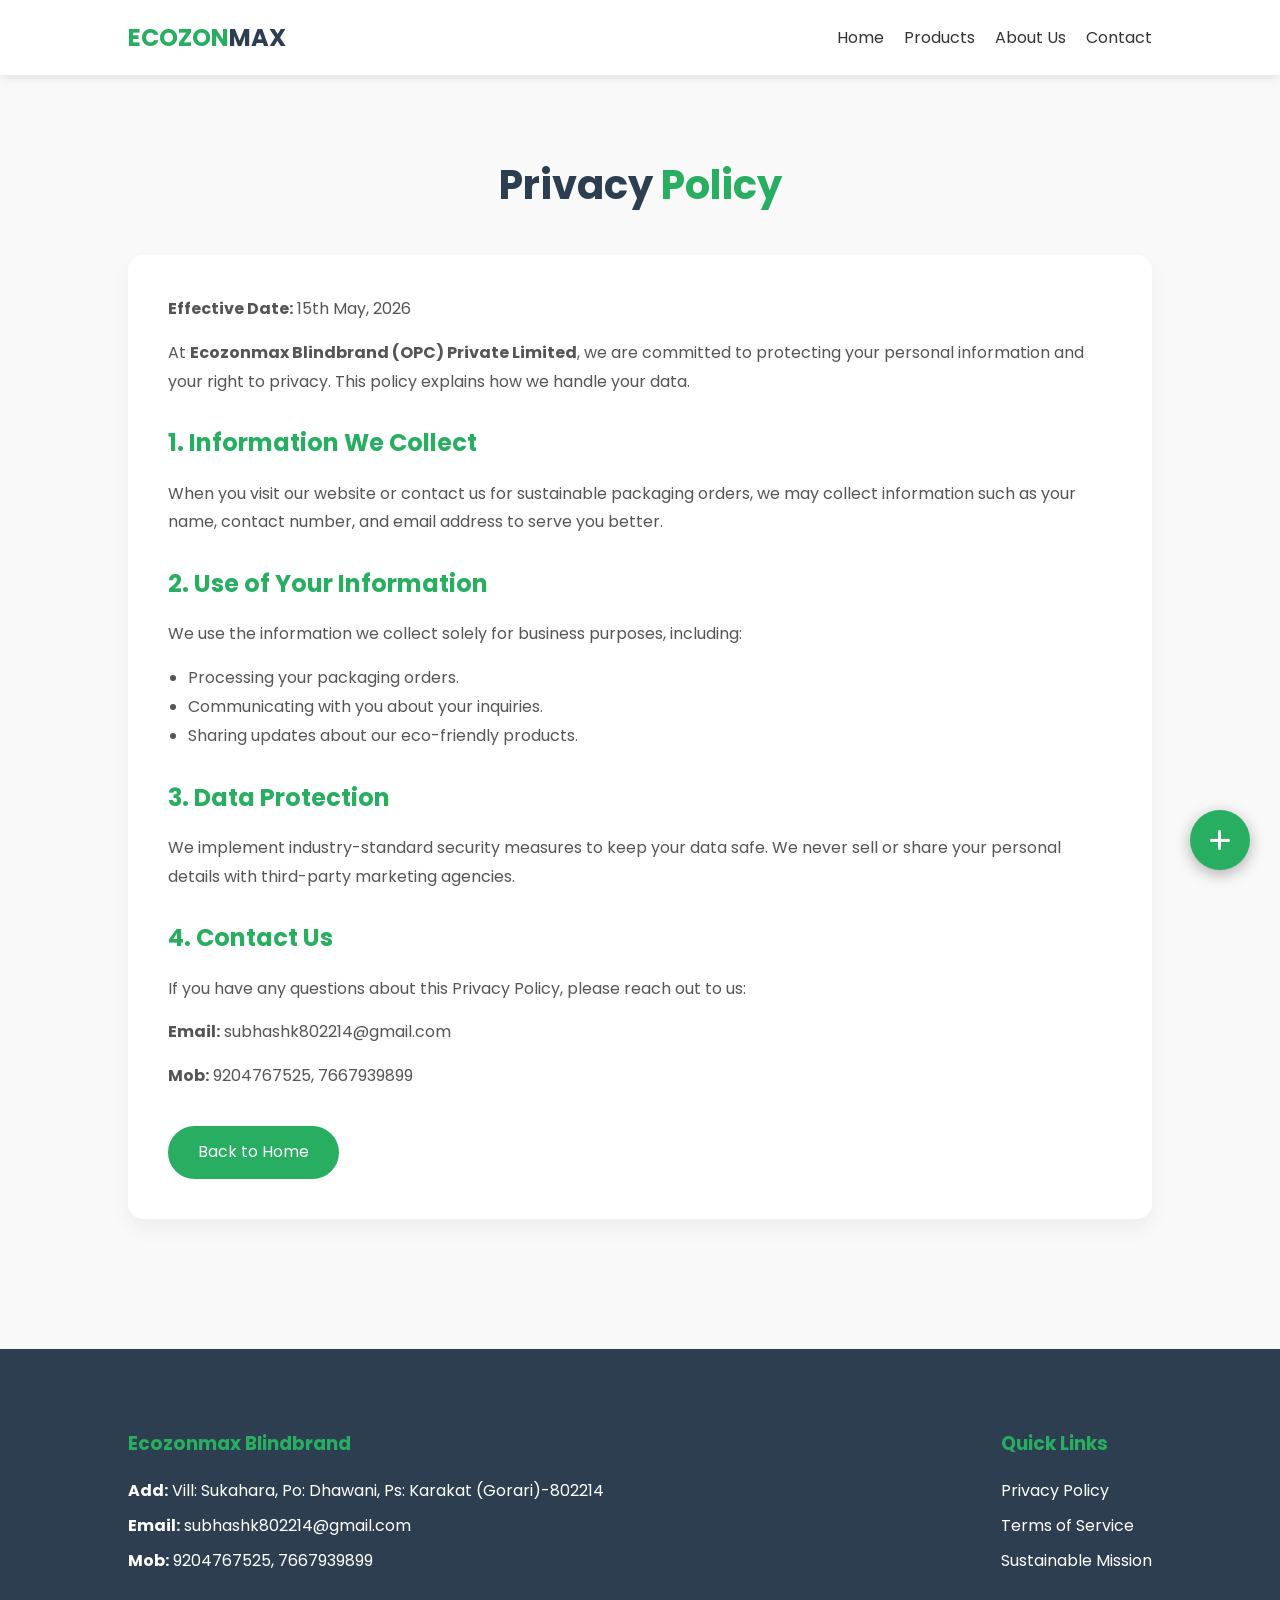
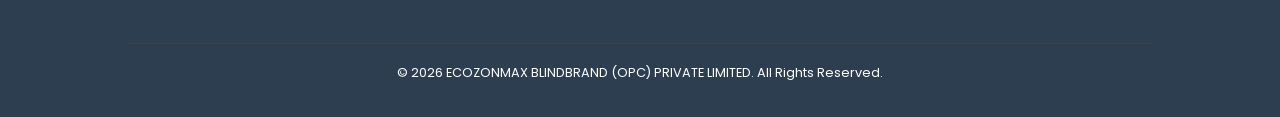
<file: privacy.html>
<!DOCTYPE html>
<html lang="en">
<head>
    <meta charset="UTF-8">
    <meta name="viewport" content="width=device-width, initial-scale=1.0">
    <title>Privacy Policy | Ecozonmax Blindbrand</title>
    <link href="https://fonts.googleapis.com/css2?family=Poppins:wght@300;400;700&display=swap" rel="stylesheet">
    <link rel="stylesheet" href="https://cdnjs.cloudflare.com/ajax/libs/font-awesome/6.4.0/css/all.min.css">
    <link rel="stylesheet" href="https://unpkg.com/aos@next/dist/aos.css" />
    
    <style>
        /* --- AAPKA PASANDIDA DESIGN (SAME AS INDEX) --- */
        * {
            margin: 0;
            padding: 0;
            box-sizing: border-box;
            font-family: 'Poppins', sans-serif;
        }

        body {
            background-color: #f9f9f9;
            color: #333;
            scroll-behavior: smooth;
        }

        /* Navbar (Same as Index) */
        .navbar {
            display: flex;
            justify-content: space-between;
            align-items: center;
            padding: 20px 10%;
            background: #fff;
            box-shadow: 0 2px 10px rgba(0,0,0,0.1);
            position: sticky;
            top: 0;
            z-index: 1000;
        }

        .logo {
            font-size: 1.5rem;
            font-weight: bold;
            color: #27ae60;
        }

        .logo span { color: #2c3e50; }

        .nav-links {
            list-style: none;
            display: flex;
        }

        .nav-links li { margin-left: 20px; }

        .nav-links a {
            text-decoration: none;
            color: #333;
            transition: 0.3s;
            font-weight: 400;
        }

        .nav-links a:hover { color: #27ae60; }

        /* Privacy Policy Content Section */
        .policy-container {
            padding: 80px 10%;
            text-align: left;
        }

        .section-title {
            font-size: 2.5rem;
            margin-bottom: 40px;
            color: #2c3e50;
            text-align: center;
        }

        .section-title span { color: #27ae60; }

        .policy-card {
            background: white;
            padding: 40px;
            border-radius: 15px;
            box-shadow: 0 10px 20px rgba(0,0,0,0.05);
            line-height: 1.8;
        }

        h2 { color: #27ae60; margin-top: 25px; margin-bottom: 15px; font-size: 1.5rem; }
        p { margin-bottom: 15px; color: #555; }
        
        .btn {
            display: inline-block;
            margin-top: 30px;
            padding: 12px 30px;
            background: #27ae60;
            color: white;
            text-decoration: none;
            border-radius: 50px;
            transition: 0.3s;
        }

        .btn:hover { background: #219150; transform: translateY(-3px); }

        /* Footer (Same as Index) */
        .footer {
            background: #2c3e50;
            color: white;
            padding: 80px 10% 20px;
            margin-top: 50px;
        }

        .footer-container {
            display: flex;
            justify-content: space-between;
            flex-wrap: wrap;
            gap: 40px;
        }

        .footer-info h3 { color: #27ae60; margin-bottom: 20px; }
        .footer-info p { margin-bottom: 10px; color: #ffffff; }

        .copy {
            text-align: center;
            margin-top: 60px;
            font-size: 0.8rem;
            border-top: 1px solid #444;
            padding-top: 20px;
            color: #fff;
        }

        /* Responsive */
        @media (max-width: 768px) {
            .nav-links { display: none; }
            .policy-container { padding: 50px 5%; }
            .section-title { font-size: 2rem; }
        }
        /* Floating Widget Styles */
.fab-wrapper {
    position: fixed; bottom: 30px; right: 30px;
    z-index: 9999; display: flex; flex-direction: column; align-items: flex-end;
}

.fab-main {
    width: 60px; height: 60px; background: #27ae60; border-radius: 50%;
    display: flex; align-items: center; justify-content: center;
    color: white; font-size: 24px; cursor: pointer; box-shadow: 0 4px 15px rgba(0,0,0,0.3);
    transition: 0.3s;
}

.fab-wrapper:hover .fab-main { transform: rotate(45deg); background: #2c3e50; }

.fab-options {
    display: none; flex-direction: column; gap: 15px; margin-bottom: 20px;
    animation: fadeIn 0.3s ease-in-out;
}

.fab-wrapper:hover .fab-options { display: flex; }

.fab-opt {
    background: white; border: none; padding: 10px 15px; border-radius: 30px;
    box-shadow: 0 4px 10px rgba(0,0,0,0.1); display: flex; align-items: center;
    gap: 10px; cursor: pointer; text-decoration: none; color: #333; font-size: 14px;
}

.fab-opt:hover { background: #f0f0f0; color: #27ae60; }
.wa-color i { color: #25d366; }

/* Popups */
.floating-popup {
    display: none; position: fixed; top: 0; left: 0;
    width: 100%; height: 100%; background: rgba(0,0,0,0.6);
    z-index: 10000; align-items: center; justify-content: center;
}

.popup-content {
    background: white; padding: 30px; border-radius: 15px;
    width: 90%; max-width: 400px; position: relative;
}

.btn {
    display: inline-block;
    margin-top: 20px;
    padding: 12px 30px;
    background: #27ae60;
    color: white;
    text-decoration: none;
    border-radius: 50px;
    transition: 0.3s;
}
.btn:hover { background: #219150; transform: translateY(-3px); }

.close-p { position: absolute; top: 10px; right: 15px; font-size: 25px; cursor: pointer; }

input, textarea { width: 100%; padding: 10px; margin: 10px 0; border: 1px solid #ddd; border-radius: 5px; }

.faq-item { margin-bottom: 15px; border-bottom: 1px solid #eee; padding-bottom: 10px; }

@keyframes fadeIn { from { opacity: 0; transform: translateY(20px); } to { opacity: 1; transform: translateY(0); } }
    </style>
</head>
<body>

    <nav class="navbar">
        <div class="logo">ECOZON<span>MAX</span></div>
        <ul class="nav-links">
    <li><a href="index.html">Home</a></li>
    <li><a href="index.html#products">Products</a></li>
    <li><a href="about.html">About Us</a></li>
    <li><a href="contact.html">Contact</a></li>
</ul>
    </nav>

    <section class="policy-container">
        <h1 class="section-title" data-aos="fade-down">Privacy <span>Policy</span></h1>
        
        <div class="policy-card" data-aos="fade-up">
            <p><strong>Effective Date:</strong> 15th May, 2026</p>
            
            <p>At <strong>Ecozonmax Blindbrand (OPC) Private Limited</strong>, we are committed to protecting your personal information and your right to privacy. This policy explains how we handle your data.</p>

            <h2>1. Information We Collect</h2>
            <p>When you visit our website or contact us for sustainable packaging orders, we may collect information such as your name, contact number, and email address to serve you better.</p>

            <h2>2. Use of Your Information</h2>
            <p>We use the information we collect solely for business purposes, including:</p>
            <ul style="margin-left: 20px; color: #555;">
                <li>Processing your packaging orders.</li>
                <li>Communicating with you about your inquiries.</li>
                <li>Sharing updates about our eco-friendly products.</li>
            </ul>

            <h2>3. Data Protection</h2>
            <p>We implement industry-standard security measures to keep your data safe. We never sell or share your personal details with third-party marketing agencies.</p>

            <h2>4. Contact Us</h2>
            <p>If you have any questions about this Privacy Policy, please reach out to us:</p>
            <p><strong>Email:</strong> subhashk802214@gmail.com</p>
            <p><strong>Mob:</strong> 9204767525, 7667939899</p>

            <a href="index.html" class="btn">Back to Home</a>
        </div>
    </section>

    <footer class="footer">
        <div class="footer-container">
            <div class="footer-info">
                <h3>Ecozonmax Blindbrand</h3>
                <p><strong>Add:</strong> Vill: Sukahara, Po: Dhawani, Ps: Karakat (Gorari)-802214</p>
                <p><strong>Email:</strong> subhashk802214@gmail.com</p>
                <p><strong>Mob:</strong> 9204767525, 7667939899</p>
            </div>
            <div class="footer-info">
                <h3>Quick Links</h3>
                <p><a href="privacy.html" style="color:white; text-decoration:none;">Privacy Policy</a></p>
                <p><a href="terms.html" style="color:white; text-decoration:none;">Terms of Service</a></p>
                <p><a href="mission.html" style="color:white; text-decoration:none;">Sustainable Mission</a></p>
            </div>
        </div>
        <p class="copy">© 2026 ECOZONMAX BLINDBRAND (OPC) PRIVATE LIMITED. All Rights Reserved.</p>
    </footer>

    <script src="https://unpkg.com/aos@next/dist/aos.js"></script>
    <script>
        AOS.init({ duration: 1000, once: true });
    </script>
    <div class="fab-wrapper">
    <div class="fab-options">
        <div class="fab-opt" onclick="togglePopup('formPopup')">
            <i class="fas fa-file-signature"></i> <span>Enquiry</span>
        </div>
        <div class="fab-opt" onclick="togglePopup('faqPopup')">
            <i class="fas fa-question"></i> <span>FAQ</span>
        </div>
        <a href="https://wa.me/919204767525" class="fab-opt wa-color" target="_blank">
            <i class="fab fa-whatsapp"></i> <span>WhatsApp</span>
        </a>
    </div>
    <div class="fab-main">
        <i class="fas fa-plus"></i>
    </div>
</div>

<div id="formPopup" class="floating-popup" style="display:none;">
    <div class="popup-content">
        <span class="close-p" onclick="togglePopup('formPopup')">&times;</span>
        <h3 style="color:#27ae60; margin-bottom:15px;">Quick Enquiry</h3>
        <form id="enquiryForm">
            <input type="text" placeholder="Your Name" required style="width:100%; margin:10px 0; padding:8px;">
            <input type="tel" placeholder="Mobile Number" required style="width:100%; margin:10px 0; padding:8px;">
            <textarea placeholder="Your Requirement" style="width:100%; margin:10px 0; padding:8px; height:80px;"></textarea>
            <button type="submit" class="btn" style="width:100%; margin-top: 20px; cursor:pointer;">Send Enquiry</button>
        </form>
    </div>
</div>

<div id="faqPopup" class="floating-popup" style="display:none;">
    <div class="popup-content">
        <span class="close-p" onclick="togglePopup('faqPopup')">&times;</span>
        <h3 style="color:#27ae60; margin-bottom:15px;">Common Questions</h3>
        <div class="faq-item" style="text-align:left; border-bottom:1px solid #eee; padding:10px 0;">
            <strong>Q: Minimum Order kya hai?</strong>
            <p>A: Hum 500 units se kam orders bhi lete hain.</p>
        </div>
        <div class="faq-item" style="text-align:left; padding:10px 0;">
            <strong>Q: Delivery kitne din mein hogi?</strong>
            <p>A: Bihar mein 3-5 din aur bahar 7 din tak.</p>
        </div>
    </div>
</div>
<script>
    // Isse window object par set kar dete hain taaki HTML ise kahin se bhi dhoondh le
    window.togglePopup = function(id) {
        var popup = document.getElementById(id);
        if (popup) {
            var isHidden = (popup.style.display === "none" || popup.style.display === "");
            
            // Sab band karo
            var all = document.getElementsByClassName('floating-popup');
            for(var i=0; i<all.length; i++) { all[i].style.display = "none"; }
            
            // Target kholo
            if (isHidden) {
                popup.style.display = "flex";
            }
        } else {
            console.error("Bhai, Popup ID nahi mili: " + id);
        }
    };
</script>
</body>
</html>
</file>
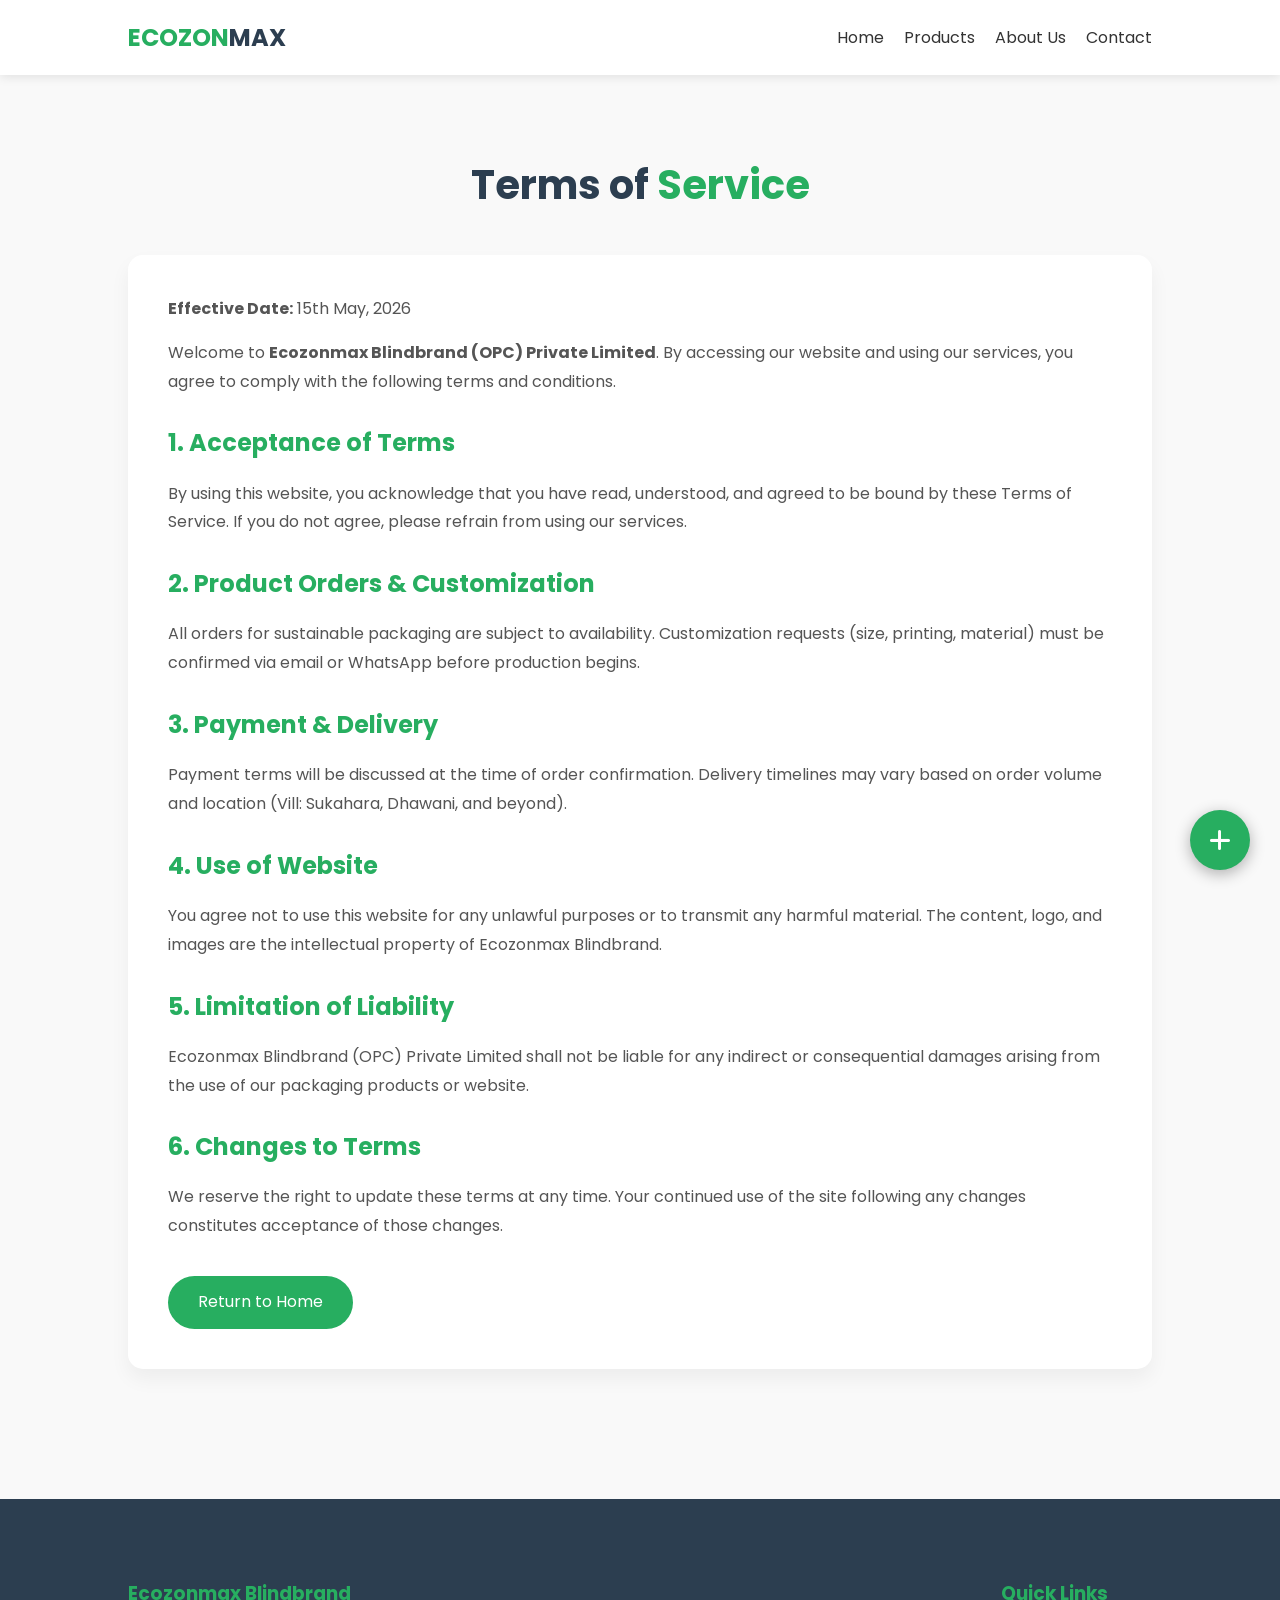
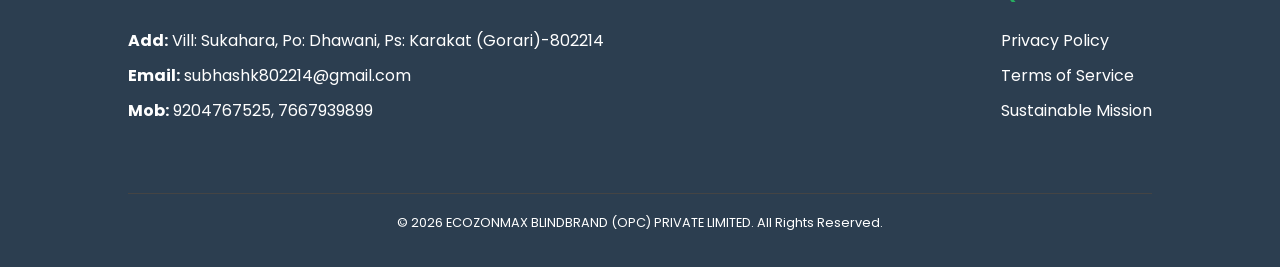
<file: terms.html>
<!DOCTYPE html>
<html lang="en">
<head>
    <meta charset="UTF-8">
    <meta name="viewport" content="width=device-width, initial-scale=1.0">
    <title>Terms of Service | Ecozonmax Blindbrand</title>
    <link href="https://fonts.googleapis.com/css2?family=Poppins:wght@300;400;700&display=swap" rel="stylesheet">
    <link rel="stylesheet" href="https://cdnjs.cloudflare.com/ajax/libs/font-awesome/6.4.0/css/all.min.css">
    <link rel="stylesheet" href="https://unpkg.com/aos@next/dist/aos.css" />
    
    <style>
        /* --- CONSISTENT BRAND DESIGN --- */
        * {
            margin: 0;
            padding: 0;
            box-sizing: border-box;
            font-family: 'Poppins', sans-serif;
        }

        body {
            background-color: #f9f9f9;
            color: #333;
            scroll-behavior: smooth;
        }

        /* Navbar */
        .navbar {
            display: flex;
            justify-content: space-between;
            align-items: center;
            padding: 20px 10%;
            background: #fff;
            box-shadow: 0 2px 10px rgba(0,0,0,0.1);
            position: sticky;
            top: 0;
            z-index: 1000;
        }

        .logo {
            font-size: 1.5rem;
            font-weight: bold;
            color: #27ae60;
        }

        .logo span { color: #2c3e50; }

        .nav-links {
            list-style: none;
            display: flex;
        }

        .nav-links li { margin-left: 20px; }

        .nav-links a {
            text-decoration: none;
            color: #333;
            transition: 0.3s;
            font-weight: 400;
        }

        .nav-links a:hover { color: #27ae60; }

        /* Terms Content Section */
        .terms-container {
            padding: 80px 10%;
            text-align: left;
        }

        .section-title {
            font-size: 2.5rem;
            margin-bottom: 40px;
            color: #2c3e50;
            text-align: center;
        }

        .section-title span { color: #27ae60; }

        .terms-card {
            background: white;
            padding: 40px;
            border-radius: 15px;
            box-shadow: 0 10px 20px rgba(0,0,0,0.05);
            line-height: 1.8;
        }

        h2 { color: #27ae60; margin-top: 25px; margin-bottom: 15px; font-size: 1.5rem; }
        p { margin-bottom: 15px; color: #555; }
        
        .btn {
            display: inline-block;
            margin-top: 30px;
            padding: 12px 30px;
            background: #27ae60;
            color: white;
            text-decoration: none;
            border-radius: 50px;
            transition: 0.3s;
        }

        .btn:hover { background: #219150; transform: translateY(-3px); }

        /* Footer */
        .footer {
            background: #2c3e50;
            color: white;
            padding: 80px 10% 20px;
            margin-top: 50px;
        }

        .footer-container {
            display: flex;
            justify-content: space-between;
            flex-wrap: wrap;
            gap: 40px;
        }

        .footer-info h3 { color: #27ae60; margin-bottom: 20px; }
        .footer-info p { margin-bottom: 10px; color: #ffffff; }

        .copy {
            text-align: center;
            margin-top: 60px;
            font-size: 0.8rem;
            border-top: 1px solid #444;
            padding-top: 20px;
            color: #fff;
        }

        /* Responsive */
        @media (max-width: 768px) {
            .nav-links { display: none; }
            .terms-container { padding: 50px 5%; }
            .section-title { font-size: 2rem; }
        }
        /* Floating Widget Styles */
.fab-wrapper {
    position: fixed; bottom: 30px; right: 30px;
    z-index: 9999; display: flex; flex-direction: column; align-items: flex-end;
}

.fab-main {
    width: 60px; height: 60px; background: #27ae60; border-radius: 50%;
    display: flex; align-items: center; justify-content: center;
    color: white; font-size: 24px; cursor: pointer; box-shadow: 0 4px 15px rgba(0,0,0,0.3);
    transition: 0.3s;
}

.fab-wrapper:hover .fab-main { transform: rotate(45deg); background: #2c3e50; }

.fab-options {
    display: none; flex-direction: column; gap: 15px; margin-bottom: 20px;
    animation: fadeIn 0.3s ease-in-out;
}

.fab-wrapper:hover .fab-options { display: flex; }

.fab-opt {
    background: white; border: none; padding: 10px 15px; border-radius: 30px;
    box-shadow: 0 4px 10px rgba(0,0,0,0.1); display: flex; align-items: center;
    gap: 10px; cursor: pointer; text-decoration: none; color: #333; font-size: 14px;
}

.fab-opt:hover { background: #f0f0f0; color: #27ae60; }
.wa-color i { color: #25d366; }

/* Popups */
.floating-popup {
    display: none; position: fixed; top: 0; left: 0;
    width: 100%; height: 100%; background: rgba(0,0,0,0.6);
    z-index: 10000; align-items: center; justify-content: center;
}

.popup-content {
    background: white; padding: 30px; border-radius: 15px;
    width: 90%; max-width: 400px; position: relative;
}

.btn {
    display: inline-block;
    margin-top: 20px;
    padding: 12px 30px;
    background: #27ae60;
    color: white;
    text-decoration: none;
    border-radius: 50px;
    transition: 0.3s;
}
.btn:hover { background: #219150; transform: translateY(-3px); }

.close-p { position: absolute; top: 10px; right: 15px; font-size: 25px; cursor: pointer; }

input, textarea { width: 100%; padding: 10px; margin: 10px 0; border: 1px solid #ddd; border-radius: 5px; }

.faq-item { margin-bottom: 15px; border-bottom: 1px solid #eee; padding-bottom: 10px; }

@keyframes fadeIn { from { opacity: 0; transform: translateY(20px); } to { opacity: 1; transform: translateY(0); } }
    </style>
</head>
<body>

    <nav class="navbar">
        <div class="logo">ECOZON<span>MAX</span></div>
        <ul class="nav-links">
    <li><a href="index.html">Home</a></li>
    <li><a href="index.html#products">Products</a></li>
    <li><a href="about.html">About Us</a></li>
    <li><a href="contact.html">Contact</a></li>
</ul>
    </nav>

    <section class="terms-container">
        <h1 class="section-title" data-aos="fade-down">Terms of <span>Service</span></h1>
        
        <div class="terms-card" data-aos="fade-up">
            <p><strong>Effective Date:</strong> 15th May, 2026</p>
            
            <p>Welcome to <strong>Ecozonmax Blindbrand (OPC) Private Limited</strong>. By accessing our website and using our services, you agree to comply with the following terms and conditions.</p>

            <h2>1. Acceptance of Terms</h2>
            <p>By using this website, you acknowledge that you have read, understood, and agreed to be bound by these Terms of Service. If you do not agree, please refrain from using our services.</p>

            <h2>2. Product Orders & Customization</h2>
            <p>All orders for sustainable packaging are subject to availability. Customization requests (size, printing, material) must be confirmed via email or WhatsApp before production begins.</p>

            <h2>3. Payment & Delivery</h2>
            <p>Payment terms will be discussed at the time of order confirmation. Delivery timelines may vary based on order volume and location (Vill: Sukahara, Dhawani, and beyond).</p>

            <h2>4. Use of Website</h2>
            <p>You agree not to use this website for any unlawful purposes or to transmit any harmful material. The content, logo, and images are the intellectual property of Ecozonmax Blindbrand.</p>

            <h2>5. Limitation of Liability</h2>
            <p>Ecozonmax Blindbrand (OPC) Private Limited shall not be liable for any indirect or consequential damages arising from the use of our packaging products or website.</p>

            <h2>6. Changes to Terms</h2>
            <p>We reserve the right to update these terms at any time. Your continued use of the site following any changes constitutes acceptance of those changes.</p>

            <a href="index.html" class="btn">Return to Home</a>
        </div>
    </section>

    <footer class="footer">
        <div class="footer-container">
            <div class="footer-info">
                <h3>Ecozonmax Blindbrand</h3>
                <p><strong>Add:</strong> Vill: Sukahara, Po: Dhawani, Ps: Karakat (Gorari)-802214</p>
                <p><strong>Email:</strong> subhashk802214@gmail.com</p>
                <p><strong>Mob:</strong> 9204767525, 7667939899</p>
            </div>
            <div class="footer-info">
                <h3>Quick Links</h3>
                <p><a href="privacy.html" style="color:white; text-decoration:none;">Privacy Policy</a></p>
                <p><a href="terms.html" style="color:white; text-decoration:none;">Terms of Service</a></p>
                <p><a href="mission.html" style="color:white; text-decoration:none;">Sustainable Mission</a></p>
            </div>
        </div>
        <p class="copy">© 2026 ECOZONMAX BLINDBRAND (OPC) PRIVATE LIMITED. All Rights Reserved.</p>
    </footer>

    <script src="https://unpkg.com/aos@next/dist/aos.js"></script>
    <script>
        AOS.init({ duration: 1000, once: true });
    </script>
    <div class="fab-wrapper">
    <div class="fab-options">
        <div class="fab-opt" onclick="togglePopup('formPopup')">
            <i class="fas fa-file-signature"></i> <span>Enquiry</span>
        </div>
        <div class="fab-opt" onclick="togglePopup('faqPopup')">
            <i class="fas fa-question"></i> <span>FAQ</span>
        </div>
        <a href="https://wa.me/919204767525" class="fab-opt wa-color" target="_blank">
            <i class="fab fa-whatsapp"></i> <span>WhatsApp</span>
        </a>
    </div>
    <div class="fab-main">
        <i class="fas fa-plus"></i>
    </div>
</div>

<div id="formPopup" class="floating-popup" style="display:none;">
    <div class="popup-content">
        <span class="close-p" onclick="togglePopup('formPopup')">&times;</span>
        <h3 style="color:#27ae60; margin-bottom:15px;">Quick Enquiry</h3>
        <form id="enquiryForm">
            <input type="text" placeholder="Your Name" required style="width:100%; margin:10px 0; padding:8px;">
            <input type="tel" placeholder="Mobile Number" required style="width:100%; margin:10px 0; padding:8px;">
            <textarea placeholder="Your Requirement" style="width:100%; margin:10px 0; padding:8px; height:80px;"></textarea>
            <button type="submit" class="btn" style="width:100%; margin-top: 20px; cursor:pointer;">Send Enquiry</button>
        </form>
    </div>
</div>

<div id="faqPopup" class="floating-popup" style="display:none;">
    <div class="popup-content">
        <span class="close-p" onclick="togglePopup('faqPopup')">&times;</span>
        <h3 style="color:#27ae60; margin-bottom:15px;">Common Questions</h3>
        <div class="faq-item" style="text-align:left; border-bottom:1px solid #eee; padding:10px 0;">
            <strong>Q: Minimum Order kya hai?</strong>
            <p>A: Hum 500 units se kam orders bhi lete hain.</p>
        </div>
        <div class="faq-item" style="text-align:left; padding:10px 0;">
            <strong>Q: Delivery kitne din mein hogi?</strong>
            <p>A: Bihar mein 3-5 din aur bahar 7 din tak.</p>
        </div>
    </div>
</div>
<script>
    // Isse window object par set kar dete hain taaki HTML ise kahin se bhi dhoondh le
    window.togglePopup = function(id) {
        var popup = document.getElementById(id);
        if (popup) {
            var isHidden = (popup.style.display === "none" || popup.style.display === "");
            
            // Sab band karo
            var all = document.getElementsByClassName('floating-popup');
            for(var i=0; i<all.length; i++) { all[i].style.display = "none"; }
            
            // Target kholo
            if (isHidden) {
                popup.style.display = "flex";
            }
        } else {
            console.error("Bhai, Popup ID nahi mili: " + id);
        }
    };
</script>
</body>
</html>
</file>
<file: style.css>
* {
    margin: 0;
    padding: 0;
    box-sizing: border-box;
    font-family: 'Poppins', sans-serif;
}

body {
    background-color: #f9f9f9;
    color: #333;
    scroll-behavior: smooth;
}

/* Navbar */
.navbar {
    display: flex;
    justify-content: space-between;
    align-items: center;
    padding: 20px 10%;
    background: #fff;
    box-shadow: 0 2px 10px rgba(0,0,0,0.1);
    position: sticky;
    top: 0;
    z-index: 1000;
}

.logo {
    font-size: 1.5rem;
    font-weight: bold;
    color: #27ae60;
}

.logo span { color: #2c3e50; }

.nav-links {
    list-style: none;
    display: flex;
}

.nav-links li { margin-left: 20px; }

.nav-links a {
    text-decoration: none;
    color: #333;
    transition: 0.3s;
}

.nav-links a:hover { color: #27ae60; }

/* Hero Section */
.hero {
    height: 80vh;
    background: linear-gradient(rgba(0,0,0,0.5), rgba(0,0,0,0.5)), url('https://images.unsplash.com/photo-1589923158776-cb4485d99fd6?auto=format&fit=crop&q=80') center/cover;
    display: flex;
    align-items: center;
    justify-content: center;
    text-align: center;
    color: white;
}

.hero h1 { font-size: 3rem; margin-bottom: 10px; }
.hero h1 span { color: #2ecc71; }

.btn {
    display: inline-block;
    margin-top: 20px;
    padding: 12px 30px;
    background: #27ae60;
    color: white;
    text-decoration: none;
    border-radius: 50px;
    transition: 0.3s;
}

.btn:hover { background: #219150; transform: translateY(-3px); }

/* Products Section */
.products { padding: 80px 10%; text-align: center; }

.product-grid {
    display: grid;
    grid-template-columns: repeat(auto-fit, minmax(280px, 1fr));
    gap: 30px;
    margin-top: 40px;
}

.product-card {
    background: white;
    padding: 20px;
    border-radius: 15px;
    box-shadow: 0 10px 20px rgba(0,0,0,0.05);
    transition: 0.3s;
}

.product-card:hover { transform: translateY(-10px); }

.product-img {
    height: 200px;
    border-radius: 10px;
    margin-bottom: 15px;
    background-size: cover;
}

/* Footer */
.footer {
    background: #2c3e50;
    color: white;
    padding: 50px 10% 20px;
}

.footer-container {
    display: flex;
    justify-content: space-between;
    flex-wrap: wrap;
    gap: 30px;
}

.copy {
    text-align: center;
    margin-top: 40px;
    font-size: 0.8rem;
    border-top: 1px solid #444;
    padding-top: 20px;
}
.footer-container h3 { color: #27ae60; margin-bottom: 20px; }
.footer-container p { color: #ffffff; margin-bottom: 10px; }

/* Mobile Responsive */
@media (max-width: 768px) {
    .nav-links { display: none; }
    .hero h1 { font-size: 2rem; }
}

/* Floating Widget Styles */
.fab-wrapper {
    position: fixed; bottom: 30px; right: 30px;
    z-index: 9999; display: flex; flex-direction: column; align-items: flex-end;
}

.fab-main {
    width: 60px; height: 60px; background: #27ae60; border-radius: 50%;
    display: flex; align-items: center; justify-content: center;
    color: white; font-size: 24px; cursor: pointer; box-shadow: 0 4px 15px rgba(0,0,0,0.3);
    transition: 0.3s;
}

.fab-wrapper:hover .fab-main { transform: rotate(45deg); background: #2c3e50; }

.fab-options {
    display: none; flex-direction: column; gap: 15px; margin-bottom: 20px;
    animation: fadeIn 0.3s ease-in-out;
}

.fab-wrapper:hover .fab-options { display: flex; }

.fab-opt {
    background: white; border: none; padding: 10px 15px; border-radius: 30px;
    box-shadow: 0 4px 10px rgba(0,0,0,0.1); display: flex; align-items: center;
    gap: 10px; cursor: pointer; text-decoration: none; color: #333; font-size: 14px;
}

.fab-opt:hover { background: #f0f0f0; color: #27ae60; }
.wa-color i { color: #25d366; }

/* Popups */
.floating-popup {
    display: none; position: fixed; top: 0; left: 0;
    width: 100%; height: 100%; background: rgba(0,0,0,0.6);
    z-index: 10000; align-items: center; justify-content: center;
}

.popup-content {
    background: white; padding: 30px; border-radius: 15px;
    width: 90%; max-width: 400px; position: relative;
}

.close-p { position: absolute; top: 10px; right: 15px; font-size: 25px; cursor: pointer; }

input, textarea { width: 100%; padding: 10px; margin: 10px 0; border: 1px solid #ddd; border-radius: 5px; }

.faq-item { margin-bottom: 15px; border-bottom: 1px solid #eee; padding-bottom: 10px; }

@keyframes fadeIn { from { opacity: 0; transform: translateY(20px); } to { opacity: 1; transform: translateY(0); } }

.floating-popup {
    display: none; /* Default hidden */
    position: fixed;
    top: 0;
    left: 0;
    width: 100%;
    height: 100%;
    background: rgba(0, 0, 0, 0.85) !important; /* Thoda zyada dark background */
    z-index: 999999 !important; /* Sabse upar */
    align-items: center;
    justify-content: center;
}

.popup-content {
    background: white;
    padding: 30px;
    border-radius: 15px;
    width: 90%;
    max-width: 400px;
    position: relative;
    text-align: center;
}

.fab-opt {
    cursor: pointer !important; /* Clickable dikhne ke liye */
}

.close-p {
    position: absolute; top: 10px; right: 20px;
    font-size: 28px; cursor: pointer; color: #333;
}
/* Shuruat mein (Desktop par) hamburger chhupa hona chahiye */
.hamburger-btn {
    display: none;
}

/* Mobile screen par (Under 768px) hamburger dikhna chahiye */
@media (max-width: 768px) {
    .hamburger-btn {
        display: block !important; /* !important lagakar check karein */
        visibility: visible;
    }
}
.hamburger-btn {
    color: #ff0000; /* Isko temporary red ya koi bright color dein */
    font-size: 30px; /* Size bada karein taaki saaf dikhe */
    width: auto;
    height: auto;
}
</file>
